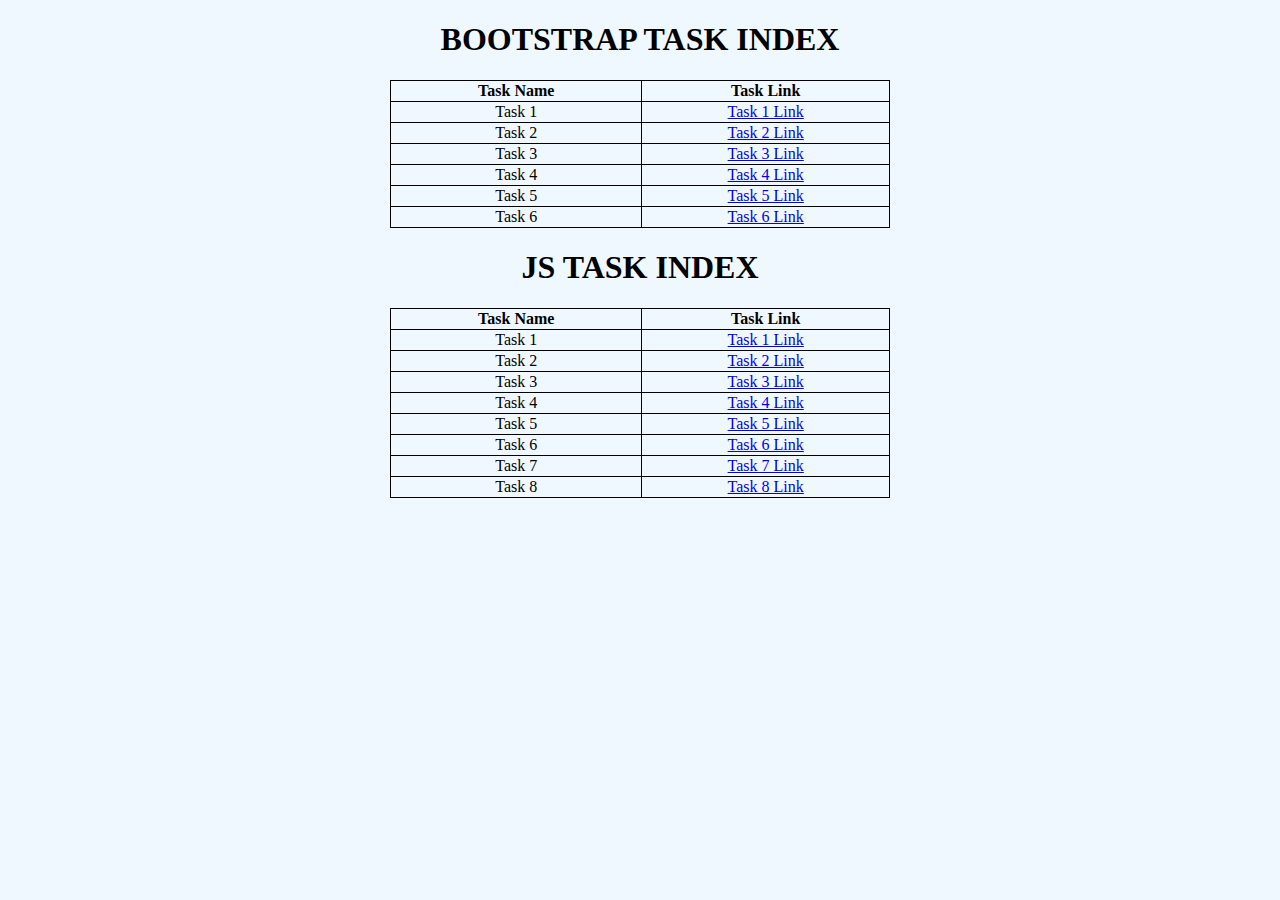
<file: index.html>
<!DOCTYPE html>
<html lang="en">
<head>
    <meta charset="UTF-8">
    <meta name="viewport" content="width=device-width, initial-scale=1.0">
    <title>HTML tasks</title>
    <style>
        body{
            background-color:aliceblue;
        }
        h1{
            text-align: center;
        }
        table,tr,td,th{
            border: 1px solid black;
            border-collapse: collapse;
            width: 500px;
            text-align: center;
        }
        table{
            margin-left: auto;
            margin-right: auto;
        }
    </style>
</head>
<body>
    <h1>BOOTSTRAP TASK INDEX</h1>
    <table>
        <tr>
            <th>Task Name</th>
            <th>Task Link</th>
        </tr>
        <tr>
            <td>Task 1</td>
            <td><a href="task1bs.html">Task 1 Link</a></td>
        </tr>
        <tr>
            <td>Task 2</td>
            <td><a href="task2bs.html">Task 2 Link</a></td>
        </tr>
        <tr>
            <td>Task 3</td>
            <td><a href="task3bs.html">Task 3 Link</a></td>
        </tr>
        <tr>
            <td>Task 4</td>
            <td><a href="task4bs.html">Task 4 Link</a></td>
        </tr>
        <tr>
            <td>Task 5</td>
            <td><a href="Task5bs.html">Task 5 Link</a></td>
        </tr>
        <tr>
            <td>Task 6</td>
            <td><a href="Task6bs.html">Task 6 Link</a></td>
        </tr>
    </table>
    <h1>JS TASK INDEX</h1>
    <table>
        <tr>
            <th>Task Name</th>
            <th>Task Link</th>
        </tr>
        <tr>
            <td>Task 1</td>
            <td><a href="task1js.html">Task 1 Link</a></td>
        </tr>
        <tr>
            <td>Task 2</td>
            <td><a href="task2js.html">Task 2 Link</a></td>
        </tr>
        <tr>
            <td>Task 3</td>
            <td><a href="task3js.html">Task 3 Link</a></td>
        </tr>
        <tr>
            <td>Task 4</td>
            <td><a href="task4js.html">Task 4 Link</a></td>
        </tr>
        <tr>
            <td>Task 5</td>
            <td><a href="task5js.html">Task 5 Link</a></td>
        </tr>
        <tr>
            <td>Task 6</td>
            <td><a href="task6js.html">Task 6 Link</a></td>
        </tr>
        <tr>
            <td>Task 7</td>
            <td><a href="task7js.html">Task 7 Link</a></td>
        </tr>
        <tr>
            <td>Task 8</td>
            <td><a href="task8js.html">Task 8 Link</a></td>
        </tr>
    </table>
</body>
</html>
</file>
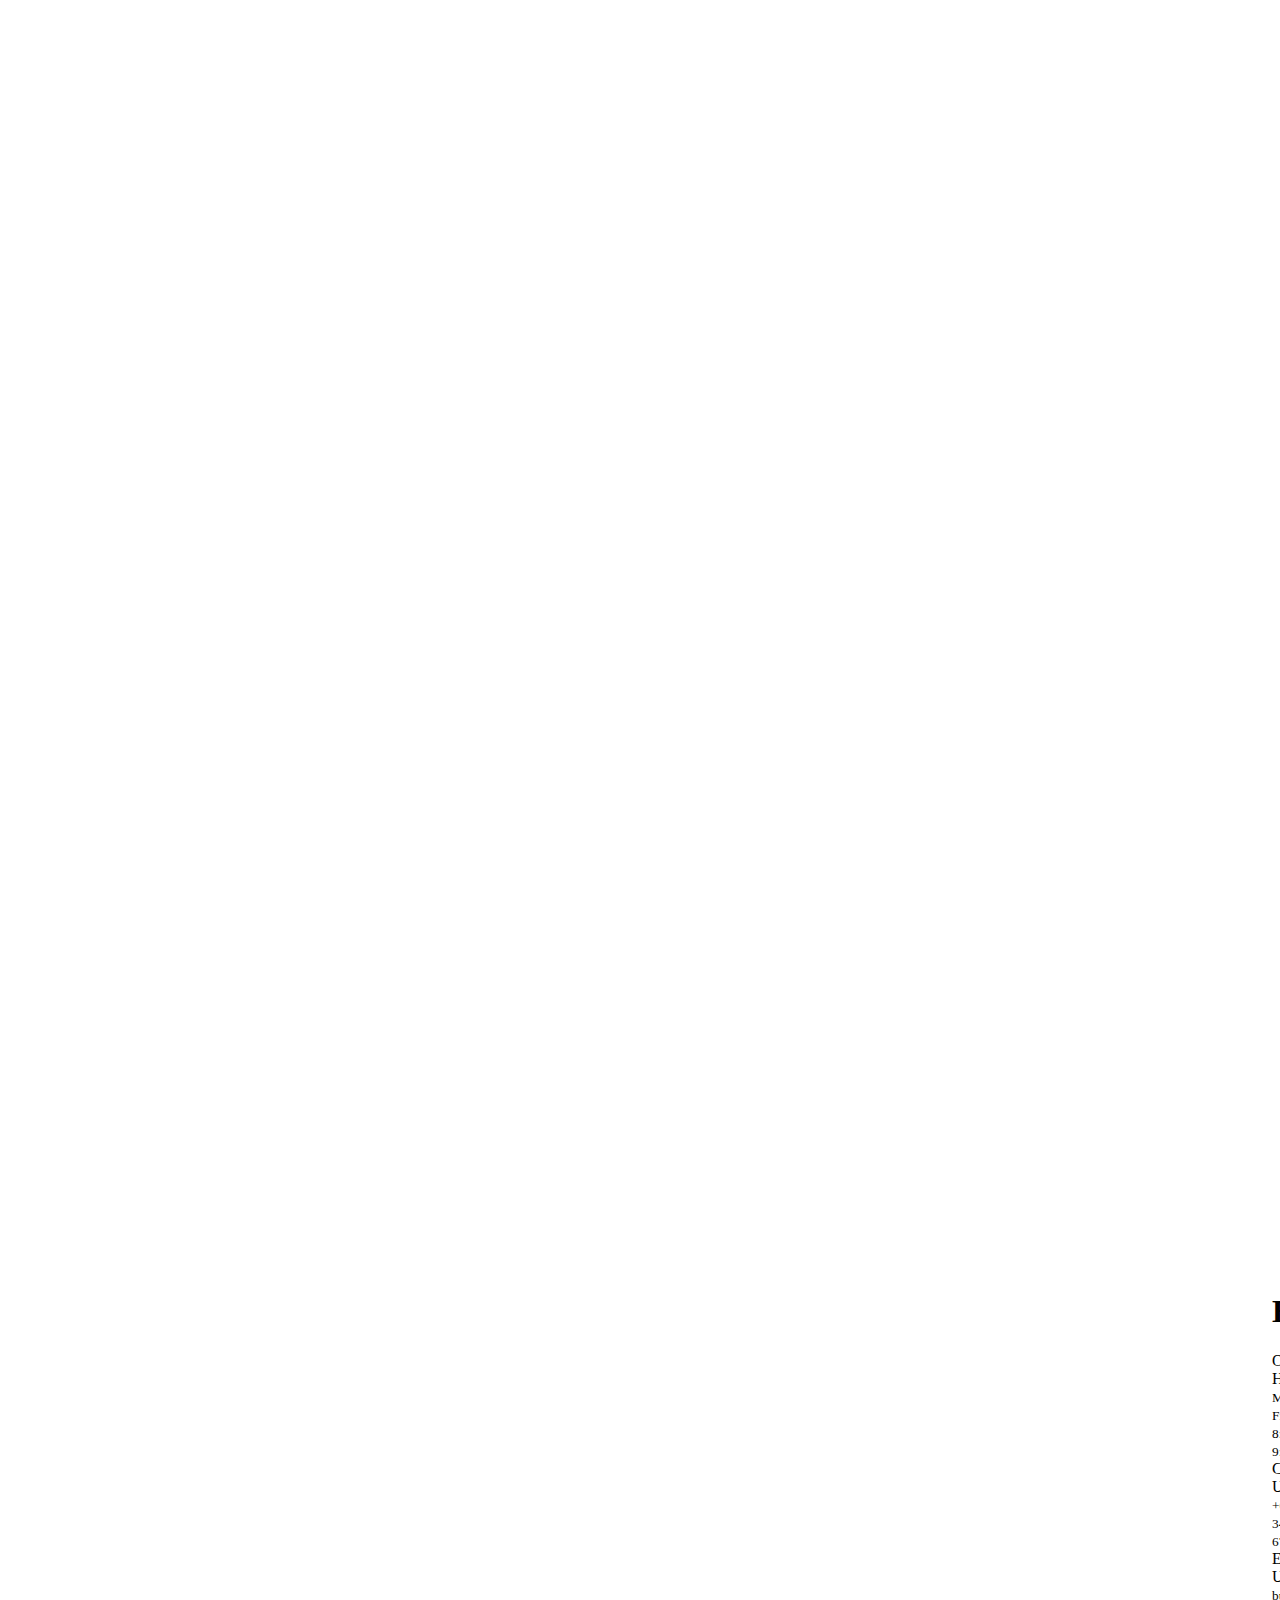
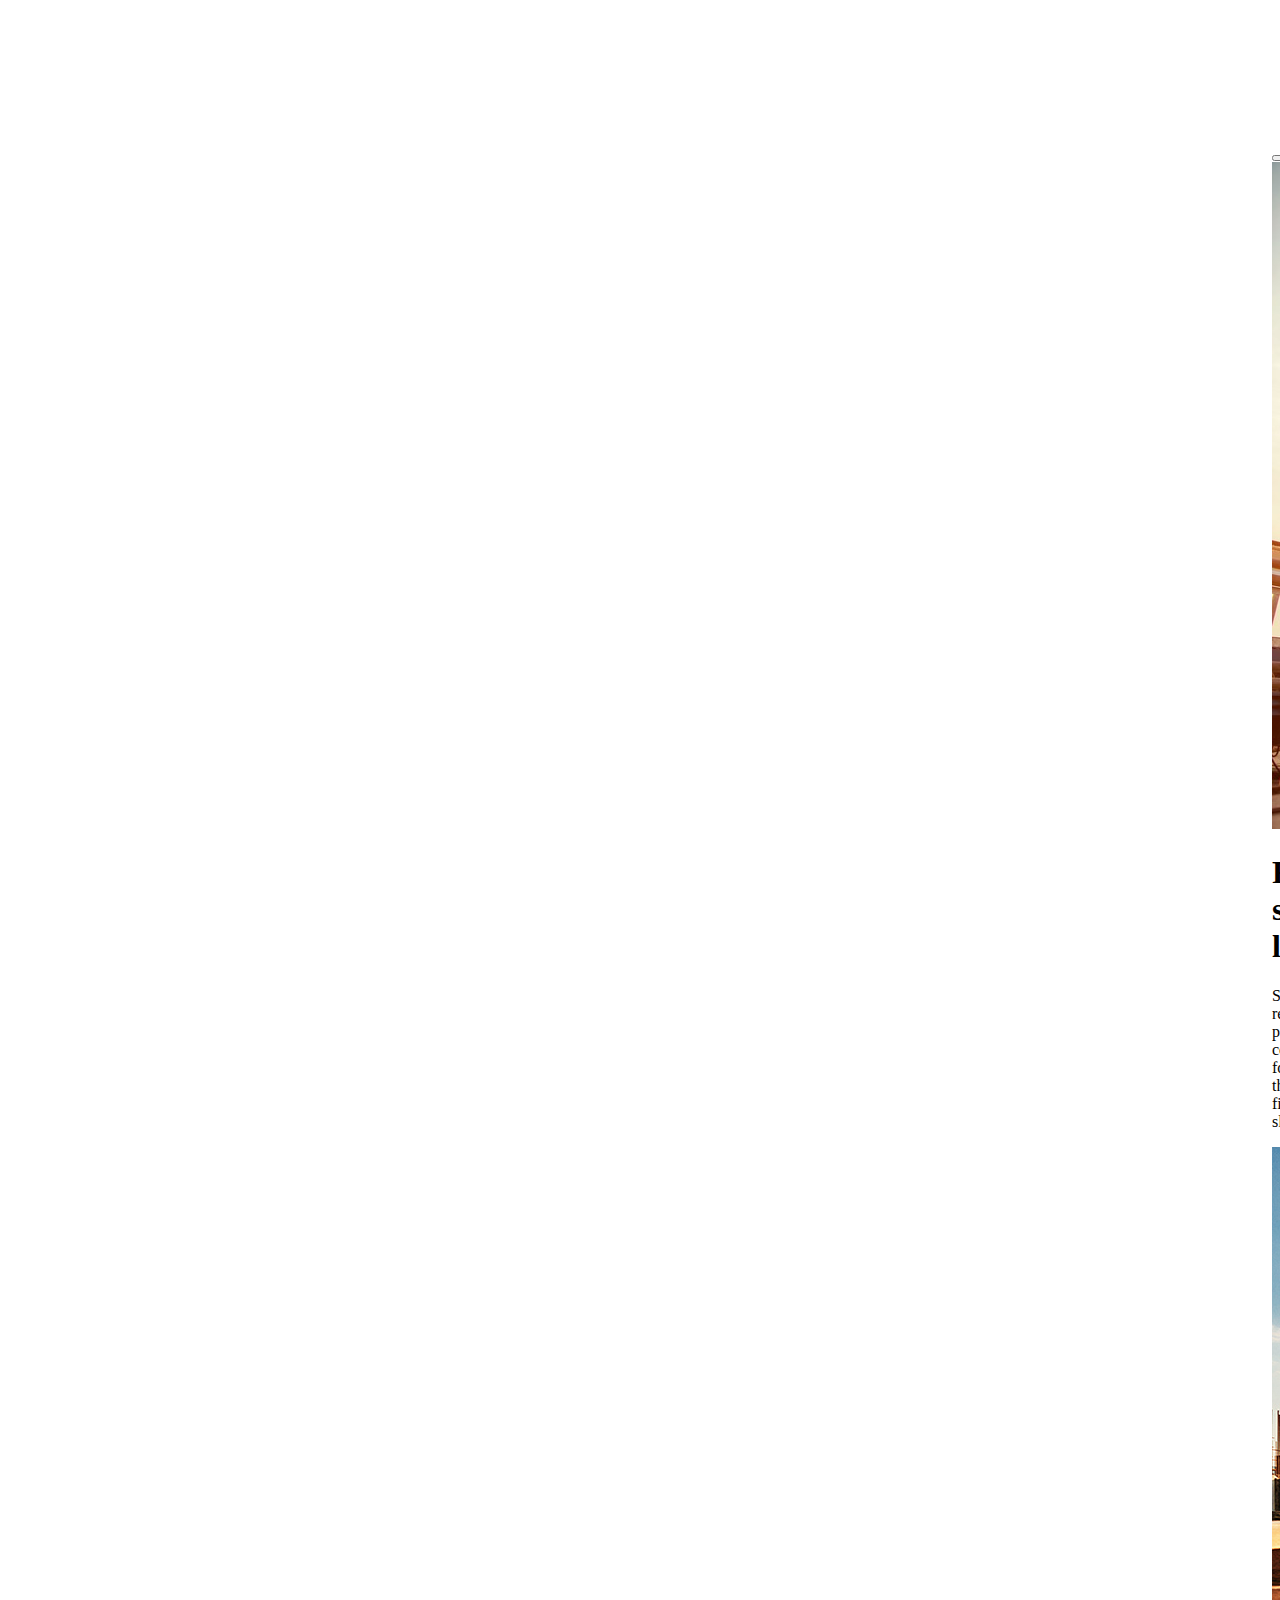
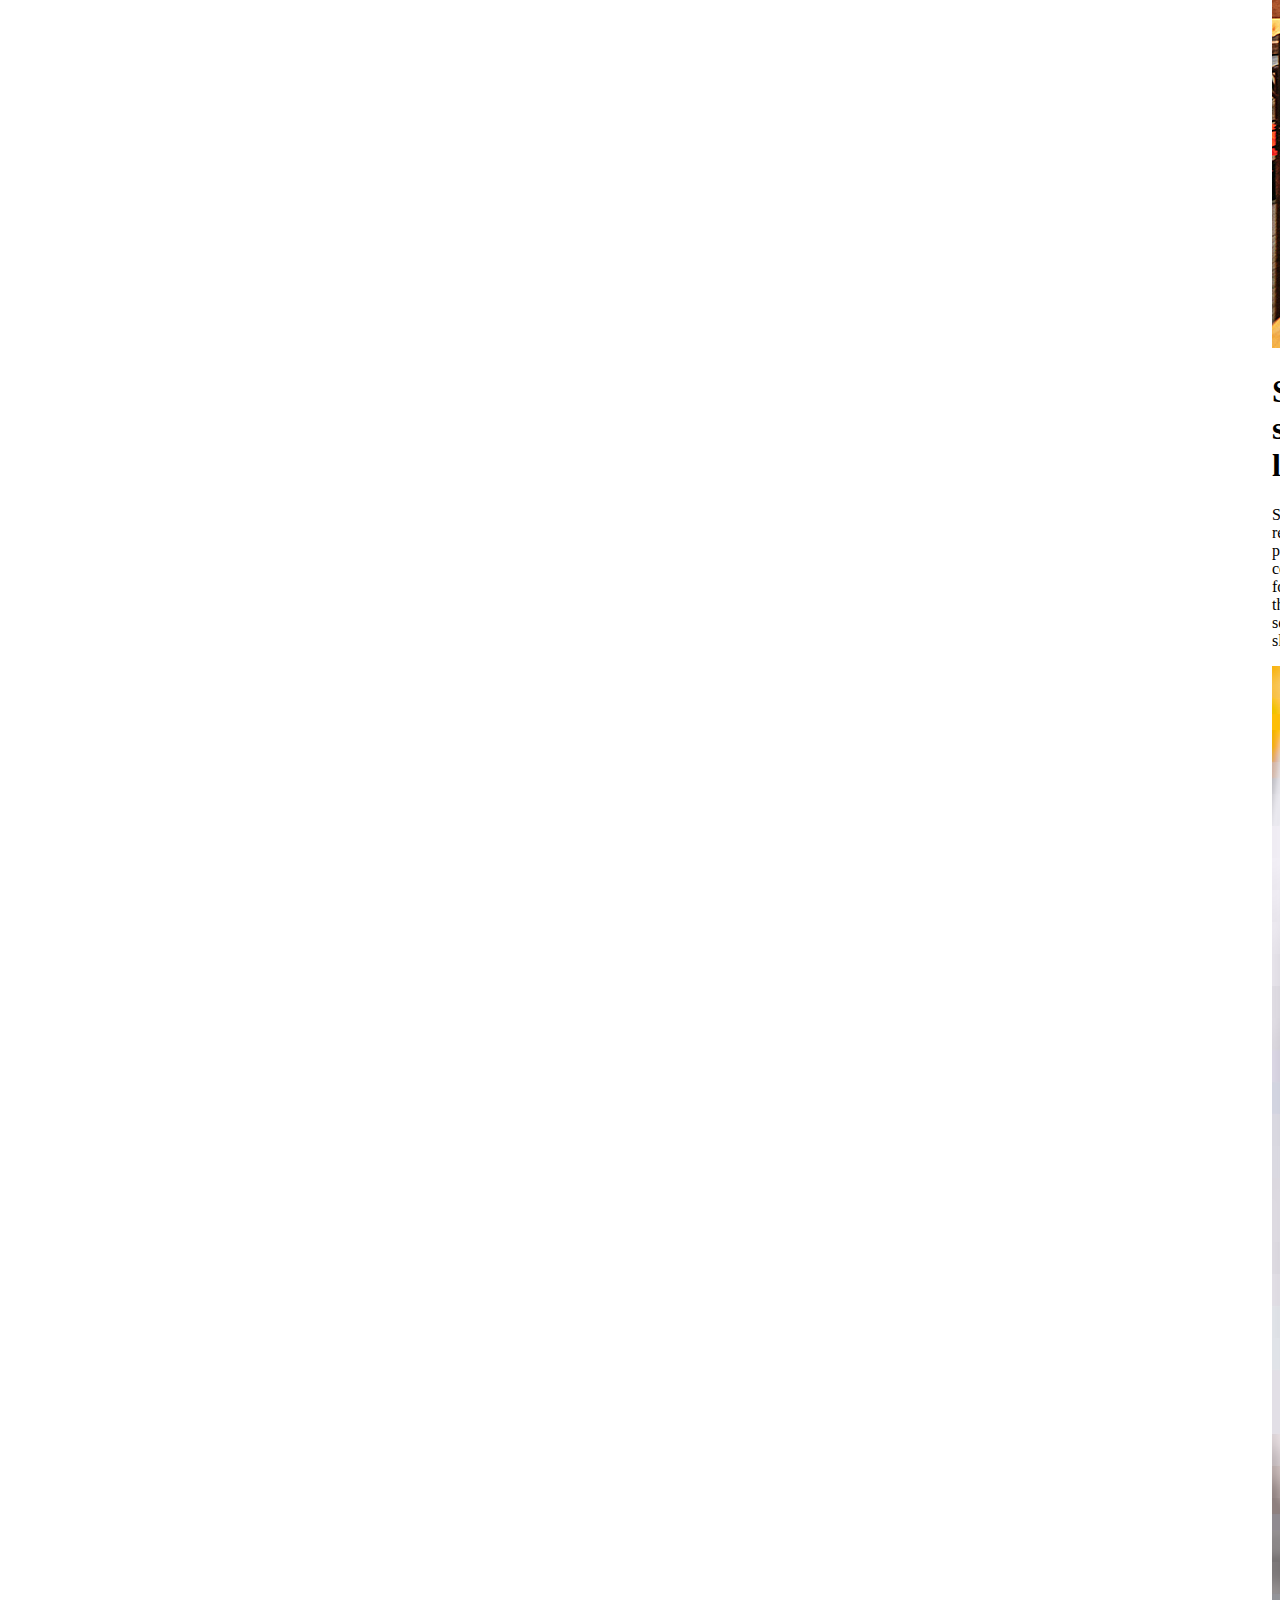
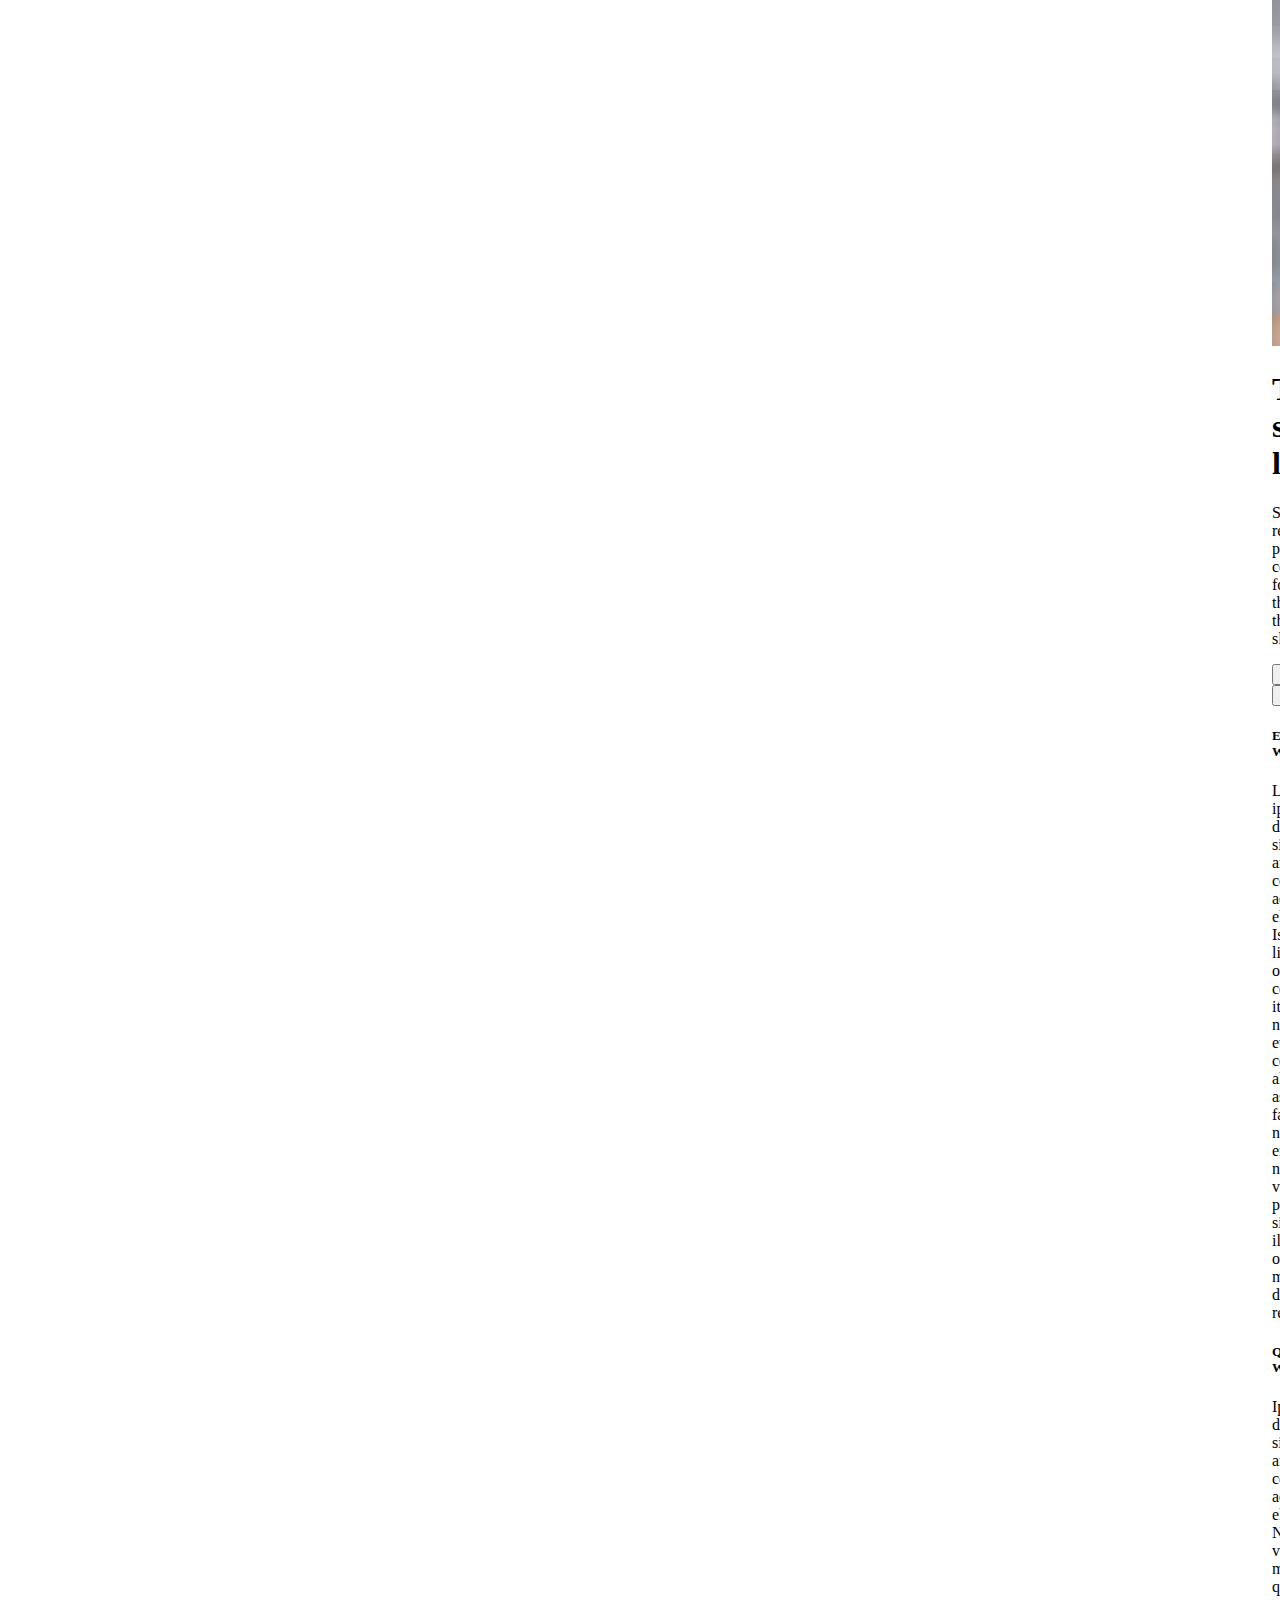
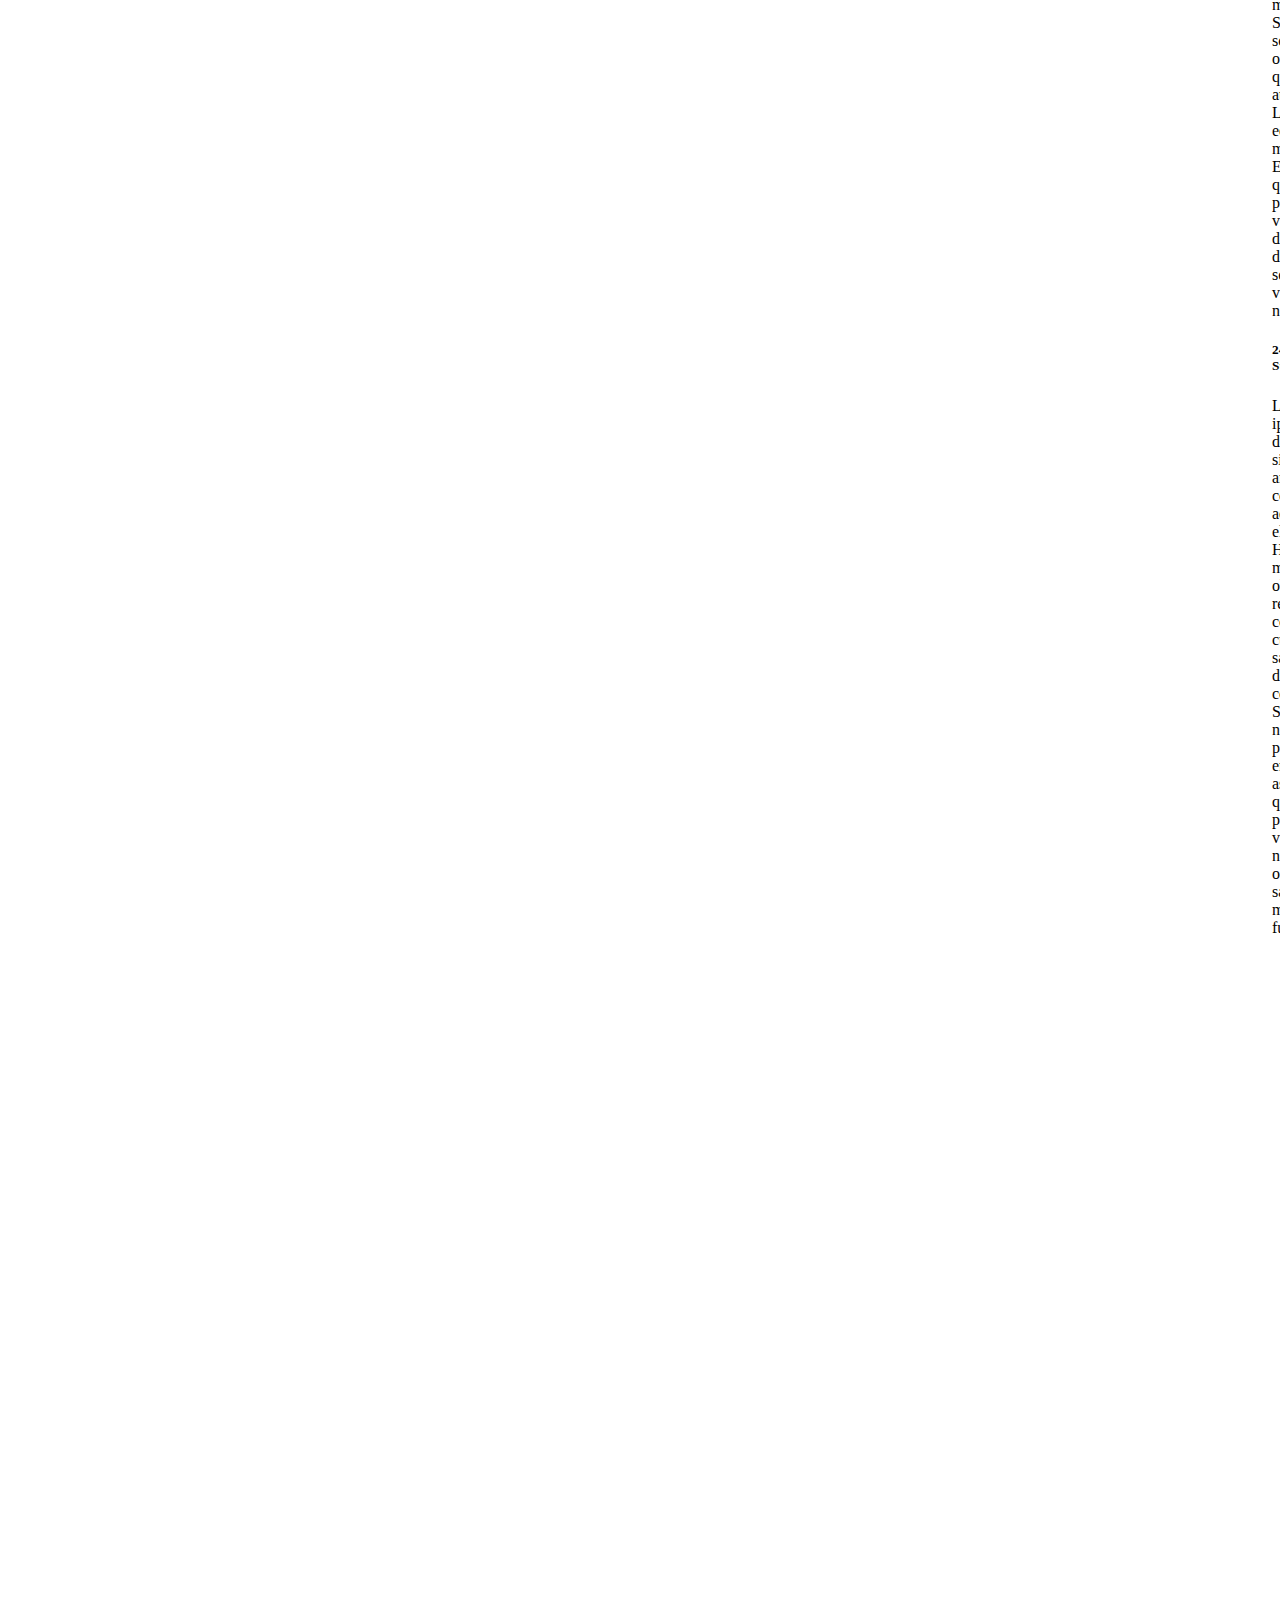
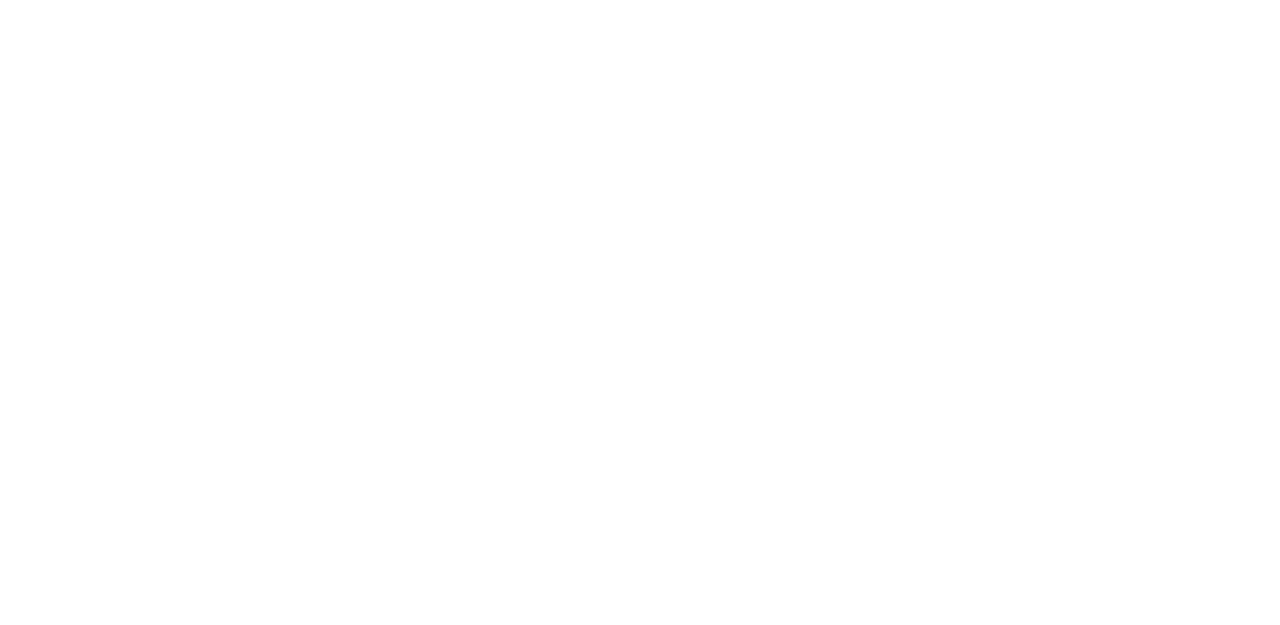
<file: task2bs.html>
<!DOCTYPE html>
<html lang="en">
<head>
    <meta charset="UTF-8">
    <meta name="viewport" content="width=device-width, initial-scale=1.0">
    <title>Task 2</title>
    <link
      href="https://cdn.jsdelivr.net/npm/bootstrap@5.3.2/dist/css/bootstrap.min.css"
      rel="stylesheet"
      integrity="sha384-T3c6CoIi6uLrA9TneNEoa7RxnatzjcDSCmG1MXxSR1GAsXEV/Dwwykc2MPK8M2HN"
      crossorigin="anonymous"
    />
    <link rel="stylesheet" href="https://cdn.jsdelivr.net/npm/bootstrap-icons@1.11.1/font/bootstrap-icons.css">

    <link rel="stylesheet" href="task2bscss.css">
</head>
<body class="bg-secondary-subtle">
    <div class="container-fluid firstcontainer p-5 pt-0">
      
      <div class="bg-warning p-2 pb-0">
        <div class=" p-2 pb-0">
        <div class="d-flex justify-content-between">
        
        <h1><strong>Builderz</strong></h1>
        <div class="row mx-4">
         <div class="col-4"><span class="fs-5"> Open Hours</span> <br> <span class="subtext">Mon-Fri, 8:00-9:00</span></div>
         <div class="col"><span class="fs-5">Contact Us</span><br><span class="subtext">+012 345 6789</span></div>
         <div class="col-4"><span class="fs-5">Email Us</span><br><small>builderz@gmail.com</small></div>
        </div>
      </div>
        <nav class="navbar bg-black text-white  p-1 mb-0" style="padding:0;">
        <div class="container-fluid flex-grow-1">
      <ul class="nav">
        <li class="nav-item">
          <a class="nav-link" aria-current="page" href="#">Features</a>
        </li>
        <li class="nav-item">
          <a class="nav-link" href="#">Enterprise</a>
        </li>
        <li class="nav-item">
          <a class="nav-link" href="#">Support</a>
        </li>
        <li class="nav-item">
          <a class="nav-link" href="#">Pricing</a>
        </li>
        <div class="m-5 mt-0 mb-0">
          <a class="btn btn-outline-secondary" href="#">Get a quote</a>
        </div>
    </div>
      </nav>
    </div>
      </div>
      <div id="carouselExampleCaptions" class="carousel slide">
        <div class="carousel-indicators">
          <button type="button" data-bs-target="#carouselExampleCaptions" data-bs-slide-to="0" class="active" aria-current="true" aria-label="Slide 1"></button>
          <button type="button" data-bs-target="#carouselExampleCaptions" data-bs-slide-to="1" aria-label="Slide 2"></button>
          <button type="button" data-bs-target="#carouselExampleCaptions" data-bs-slide-to="2" aria-label="Slide 3"></button>
        </div>
        <div class="carousel-inner">
          <div class="carousel-item active">
            <img src="img4.jpeg" class="d-block w-100 opacity-75" alt="...">
            <div class="carousel-caption text-dark w-75 h-50">
              <h1>First slide label</h1>
              <p>Some representative placeholder content for the first slide.</p>
            </div>
          </div>
          <div class="carousel-item">
            <img src="img5.jpg" class="d-block w-100 bg-black opacity-75" alt="...">
            <div class="carousel-caption text-white w-75 h-50">
              <h1>Second slide label</h1>
              <p>Some representative placeholder content for the second slide.</p>
            </div>
          </div>
          <div class="carousel-item">
            <img src="img3.avif" class="d-block w-100 opacity-75" alt="...">
            <div class="carousel-caption text-black w-75 h-50">
              <h1>Third slide label</h1>
              <p>Some representative placeholder content for the third slide.</p>
            </div>
          </div>
        </div>
        <button class="carousel-control-prev" type="button" data-bs-target="#carouselExampleCaptions" data-bs-slide="prev">
          <span class="carousel-control-prev-icon" aria-hidden="true"></span>
          <span class="visually-hidden">Previous</span>
        </button>
        <button class="carousel-control-next" type="button" data-bs-target="#carouselExampleCaptions" data-bs-slide="next">
          <span class="carousel-control-next-icon" aria-hidden="true"></span>
          <span class="visually-hidden">Next</span>
        </button>
      </div>
      <div class="row">
        <div class="col bg-black text-warning p-3"><h5>Expert Worker</h5><p>Lorem ipsum dolor sit amet consectetur adipisicing elit. Iste libero odit commodi itaque, nisi et corrupti aliquid aspernatur facilis nulla enim non vitae provident sint illum officiis minima dolorem repellendus.</p></div>
        <div class="col bg-warning text-black p-3"><h5>Quality Work</h5><p>Ipsum dolor sit amet consectetur adipisicing elit. Nobis velit magnam qui minus! Suscipit soluta officia quam atque. Laboriosam, eos mollitia. Error quasi possimus vero, debitis deserunt sed vel nobis.</p></div>
        <div class="col bg-black text-warning p-3"><h5>24/7 Support</h5><p>Lorem ipsum dolor sit amet consectetur adipisicing elit. Hic molestias obcaecati reprehenderit corrupti culpa saepe debitis consectetur. Sed, neque porro enim, asperiores quam placeat vero, natus odit saepe maxime fugit?</p></div>
      </div>
      </div>

    <script
    src="https://cdn.jsdelivr.net/npm/bootstrap@5.3.2/dist/js/bootstrap.bundle.min.js"
    integrity="sha384-C6RzsynM9kWDrMNeT87bh95OGNyZPhcTNXj1NW7RuBCsyN/o0jlpcV8Qyq46cDfL"
    crossorigin="anonymous"
  ></script>    
</body>
</html>
</file>
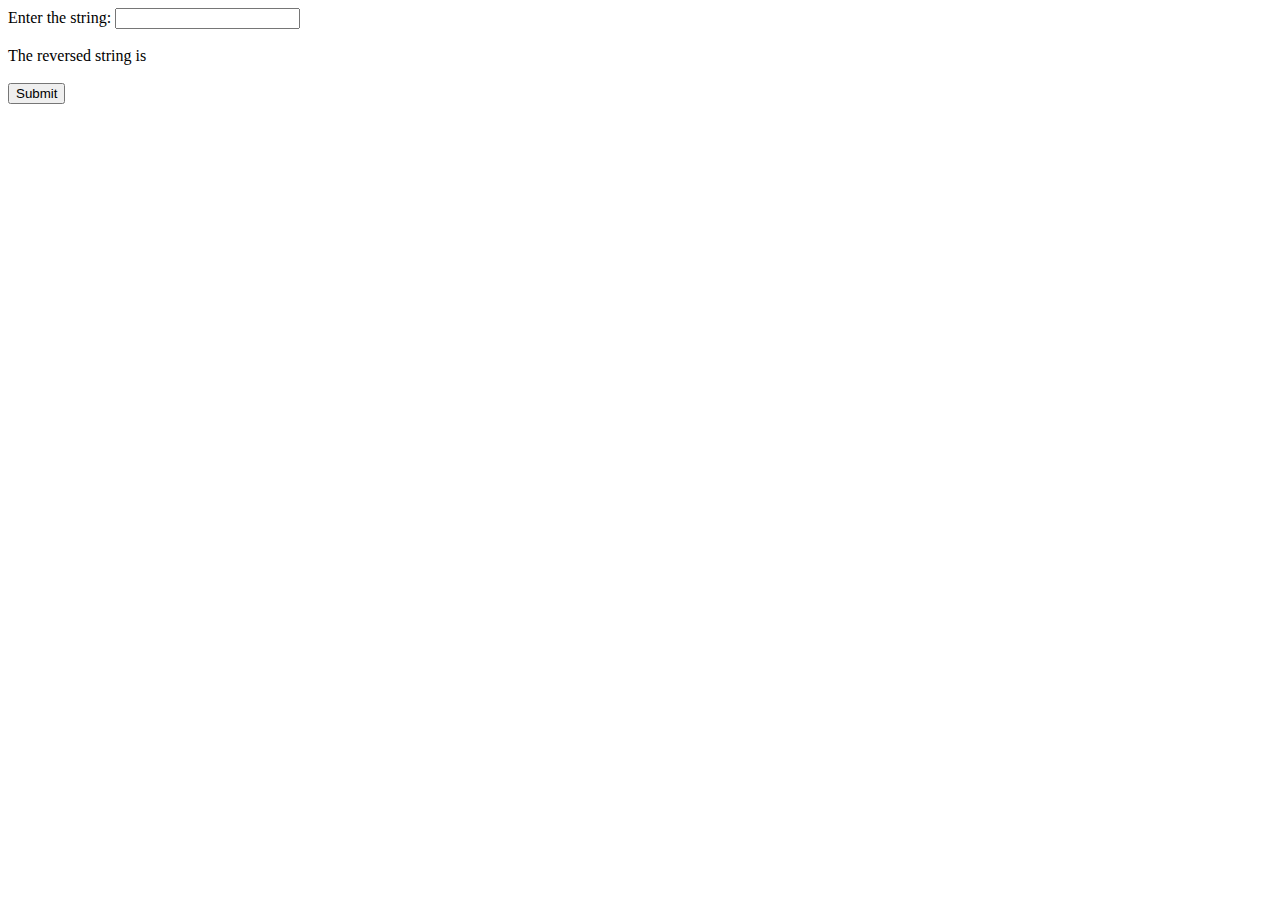
<file: task2js.html>
<!DOCTYPE html>
<html lang="en">
<head>
    <meta charset="UTF-8">
    <meta name="viewport" content="width=device-width, initial-scale=1.0">
    <title>Task 2</title>
</head>
<body>
    Enter the string: <input id="str" type="text"><br><br>
    The reversed string is <span id="reversedstr"></span>
    <br><br>
    <button type="button" onclick="stringreverse()">Submit</button>
    <script>
        function stringreverse(){
            var a=document.getElementById("str").value;
            reversedstr=a.split('').reverse().join('');
            document.getElementById("reversedstr").innerHTML=reversedstr;
        }

    </script>
</body>
</html>
</file>
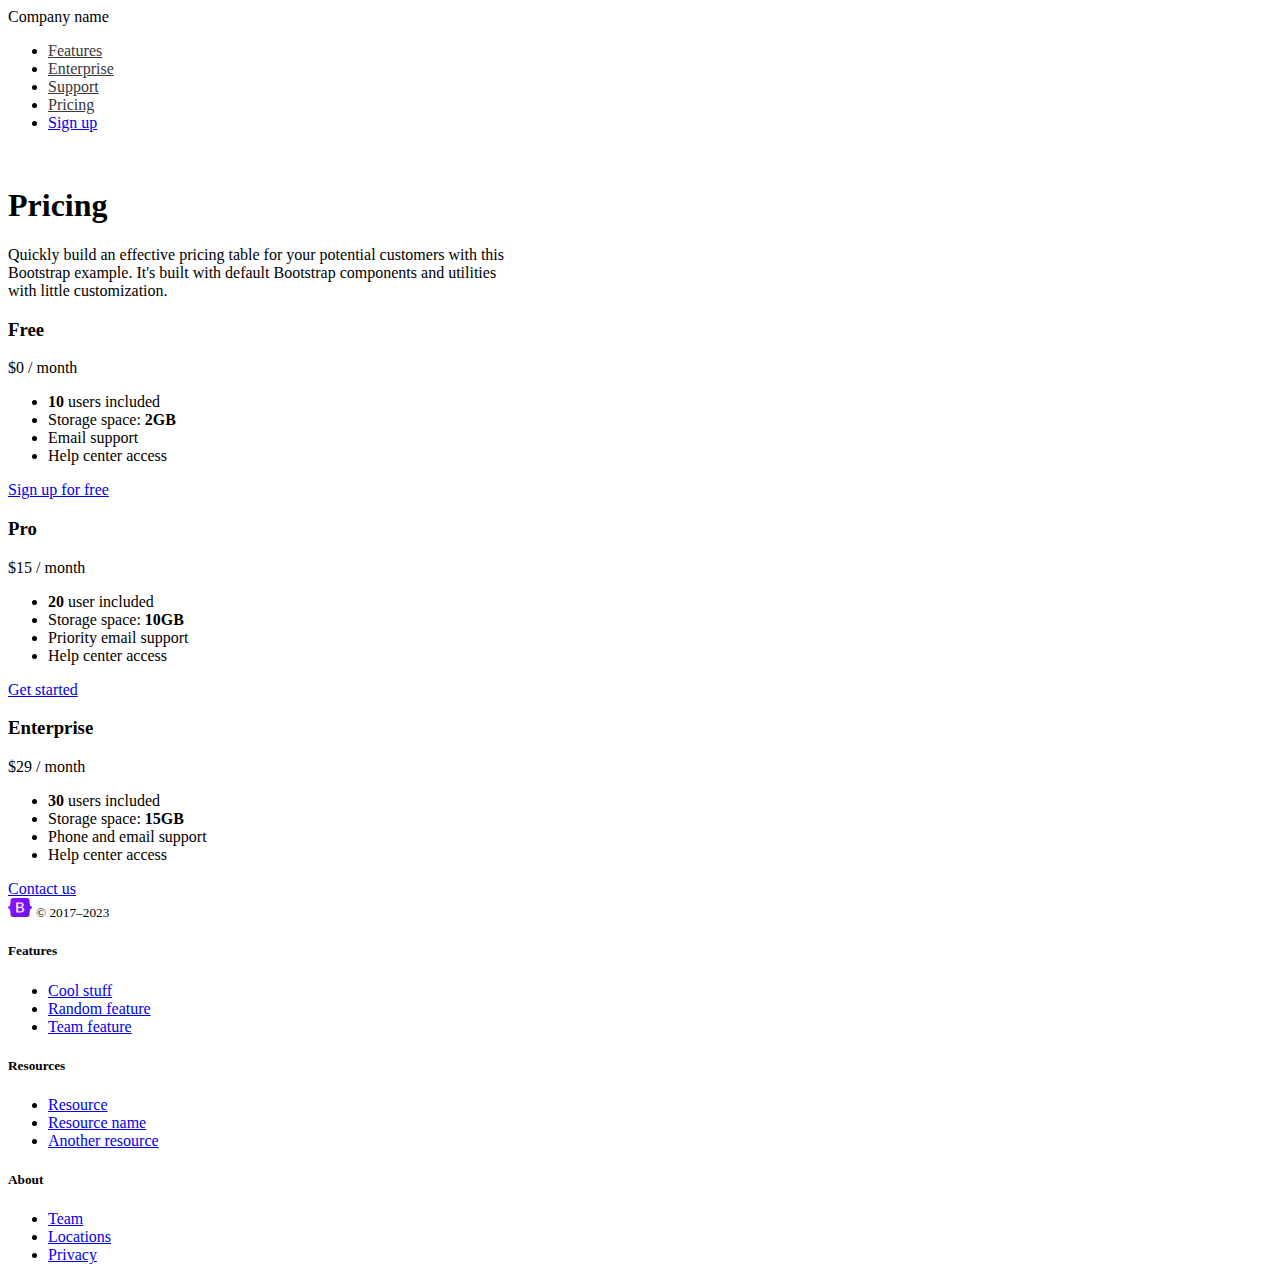
<file: task3bs.html>
<!DOCTYPE html>
<html lang="en">
<head>
    <meta charset="UTF-8">
    <meta name="viewport" content="width=device-width, initial-scale=1.0">
    <title>Task 3</title>
    <link
      href="https://cdn.jsdelivr.net/npm/bootstrap@5.3.2/dist/css/bootstrap.min.css"
      rel="stylesheet"
      integrity="sha384-T3c6CoIi6uLrA9TneNEoa7RxnatzjcDSCmG1MXxSR1GAsXEV/Dwwykc2MPK8M2HN"
      crossorigin="anonymous"
    />
    <link rel="stylesheet" href="task3bscss.css">
</head>
<body>
    <nav class="navbar shadow-sm" style="padding:0;">
        <div class="container-fluid">
        <div class="nav-item fs-4">Company name</div>
      <ul class="nav">
        <li class="nav-item">
          <a class="nav-link" aria-current="page" href="#">Features</a>
        </li>
        <li class="nav-item">
          <a class="nav-link" href="#">Enterprise</a>
        </li>
        <li class="nav-item">
          <a class="nav-link" href="#">Support</a>
        </li>
        <li class="nav-item">
          <a class="nav-link" href="#">Pricing</a>
        </li>
        <li ><a class="btn btn-outline-primary" href="#">Sign up</a></li>
    </div>
      </nav>
      <br>

<h1 class="text-center display-3">Pricing</h1>
<p class="text-center">Quickly build an effective pricing table for your potential customers with this<br>
    Bootstrap example. It's built with default Bootstrap components and utilities <br> with little customization.
</p>

<div class="card-group row p-5">
    <div class="col-4">
       <div class="card shadow text-center">
          <div class="card-header bg-secondary-subtle p-3">
              <h3 class="text-dark-emphasis mb-4">Free</h3>
              <span class="d-block">
                  <span class="display-1 text-dark fw-bold">
                      <span class="align-top font-medium">$</span>0
              </span>
              <span class="d-block text-gray font-small">/ month</span>
              </span>
          </div>
          <div class="card-body">
              <ul class="list-unstyled mb-4">
                  <li class="list-item pb-3"><strong>10</strong> users included</li>
                  <li class="list-item pb-3">Storage space: <strong>2GB</strong></li>
                  <li class="list-item pb-3">Email support</li>
                  <li class="list-item pb-3">Help center access</li>
              </ul>
              <div class="d-grid"><a href="#" class="btn btn-outline-primary animate-up-1">Sign up for free</a></div>
          </div>
      </div>
    </div>

    <div class="col-4">
       <div class="card shadow text-center">
          <div class="card-header bg-secondary-subtle p-3">
              <h3 class="text-dark-emphasis mb-4">Pro</h3>
              <span class="d-block">
                  <span class="display-1 text-dark fw-bold">
                      <span class="align-top font-medium">$</span>15
              </span>
              <span class="d-block text-gray font-small">/ month</span>
              </span>
          </div>
          <div class="card-body">
              <ul class="list-unstyled mb-4">
                  <li class="list-item pb-3"><strong>20</strong> user included</li>
                  <li class="list-item pb-3">Storage space: <strong>10GB</strong></li>
                  <li class="list-item pb-3">Priority email support</li>
                  <li class="list-item pb-3">Help center access</li>
              </ul>
              <div class="d-grid"><a href="#" class="btn btn-primary animate-up-1">Get started</a></div>
          </div>
      </div>
    </div>
 
    <div class="col-4 ">
       <div class="card shadow text-center">
          <div class="card-header bg-secondary-subtle p-3">
              <h3 class="text-dark-emphasis mb-4">Enterprise</h3>
              <span class="d-block">
                  <span class="display-1 text-dark fw-bold">
                      <span class="align-top font-medium">$</span>29
              </span>
              <span class="d-block text-gray font-small">/ month</span>
              </span>
          </div>
          <div class="card-body">
              <ul class="list-unstyled mb-4">
                  <li class="list-item pb-3"><strong>30</strong> users included</li>
                  <li class="list-item pb-3">Storage space: <strong>15GB</strong></li>
                  <li class="list-item pb-3">Phone and email support</li>
                  <li class="list-item pb-3">Help center access</li>
              </ul>
              <div class="d-grid"><a href="#" class="btn btn-primary animate-up-1">Contact us</a></div>
          </div>
      </div>
    </div>
</div>

<footer class="pt-4 my-md-5 pt-md-5 border-top">
    <div class="row">
      <div class="col-12 col-md">
        <img class="mb-2" src="img2.jpeg" alt="" width="24" height="19">
        <small class="d-block mb-3 text-body-secondary">© 2017–2023</small>
      </div>
      <div class="col-6 col-md">
        <h5>Features</h5>
        <ul class="list-unstyled text-small">
          <li class="mb-1"><a class="link-secondary text-decoration-none" href="#">Cool stuff</a></li>
          <li class="mb-1"><a class="link-secondary text-decoration-none" href="#">Random feature</a></li>
          <li class="mb-1"><a class="link-secondary text-decoration-none" href="#">Team feature</a></li>
        </ul>
      </div>
      <div class="col-6 col-md">
        <h5>Resources</h5>
        <ul class="list-unstyled text-small">
          <li class="mb-1"><a class="link-secondary text-decoration-none" href="#">Resource</a></li>
          <li class="mb-1"><a class="link-secondary text-decoration-none" href="#">Resource name</a></li>
          <li class="mb-1"><a class="link-secondary text-decoration-none" href="#">Another resource</a></li>
        </ul>
      </div>
      <div class="col-6 col-md">
        <h5>About</h5>
        <ul class="list-unstyled text-small">
          <li class="mb-1"><a class="link-secondary text-decoration-none" href="#">Team</a></li>
          <li class="mb-1"><a class="link-secondary text-decoration-none" href="#">Locations</a></li>
          <li class="mb-1"><a class="link-secondary text-decoration-none" href="#">Privacy</a></li>
        </ul>
      </div>
    </div>
  </footer>
    <script
    src="https://cdn.jsdelivr.net/npm/bootstrap@5.3.2/dist/js/bootstrap.bundle.min.js"
    integrity="sha384-C6RzsynM9kWDrMNeT87bh95OGNyZPhcTNXj1NW7RuBCsyN/o0jlpcV8Qyq46cDfL"
    crossorigin="anonymous"
  ></script>
</body>
</html>
</file>
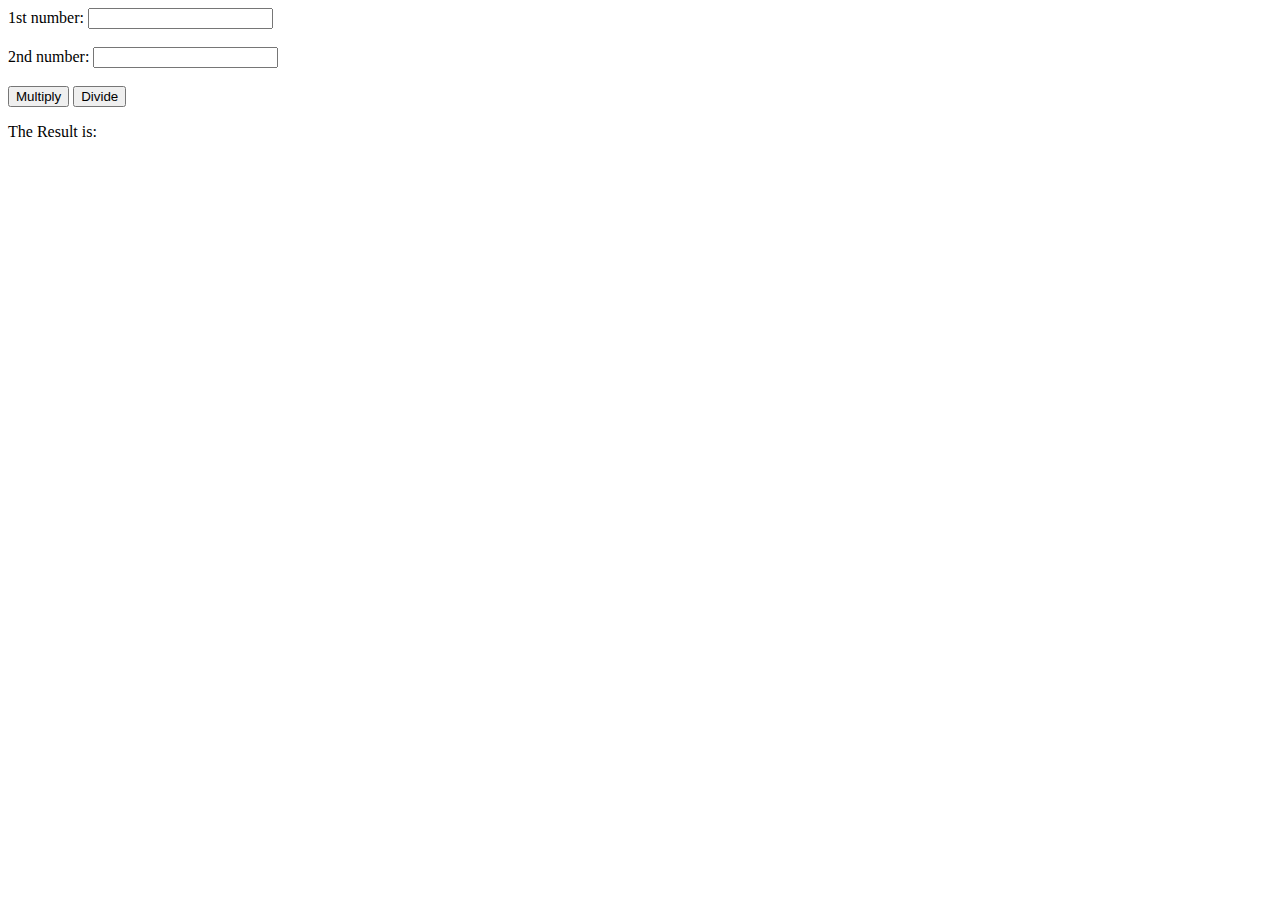
<file: task3js.html>
<!DOCTYPE html>
<html lang="en">
<head>
    <meta charset="UTF-8">
    <meta name="viewport" content="width=device-width, initial-scale=1.0">
    <title>Task 2</title>
</head>
<body>
    <form>
        <label for="no1">1st number:</label>
        <input type="number" id="no1" required>
        <br><br>
        <label for="no2">2nd number:</label>
        <input type="number" id="no2" required>
        <br><br>
        <button type="button" onclick="multiply()" value="Multiply">Multiply</button>
        <button type="button" onclick="divide()" value="Divide">Divide</button>
        <p>The Result is: <span id="result"></span> 
        </p>
    </form>
    <script>
        function multiply(){
            a=document.getElementById("no1").value;
            b=document.getElementById("no2").value; 
            document.getElementById("result").innerHTML=a*b;
        }
        function divide(){
            a=document.getElementById("no1").value;
            b=document.getElementById("no2").value;
            if(b==0)
            {
                document.getElementById("result").innerHTML="Invalid input";
            }
            else{
                document.getElementById("result").innerHTML=a/b;
            }
           
        }
    </script>
</body>
</html>
</file>
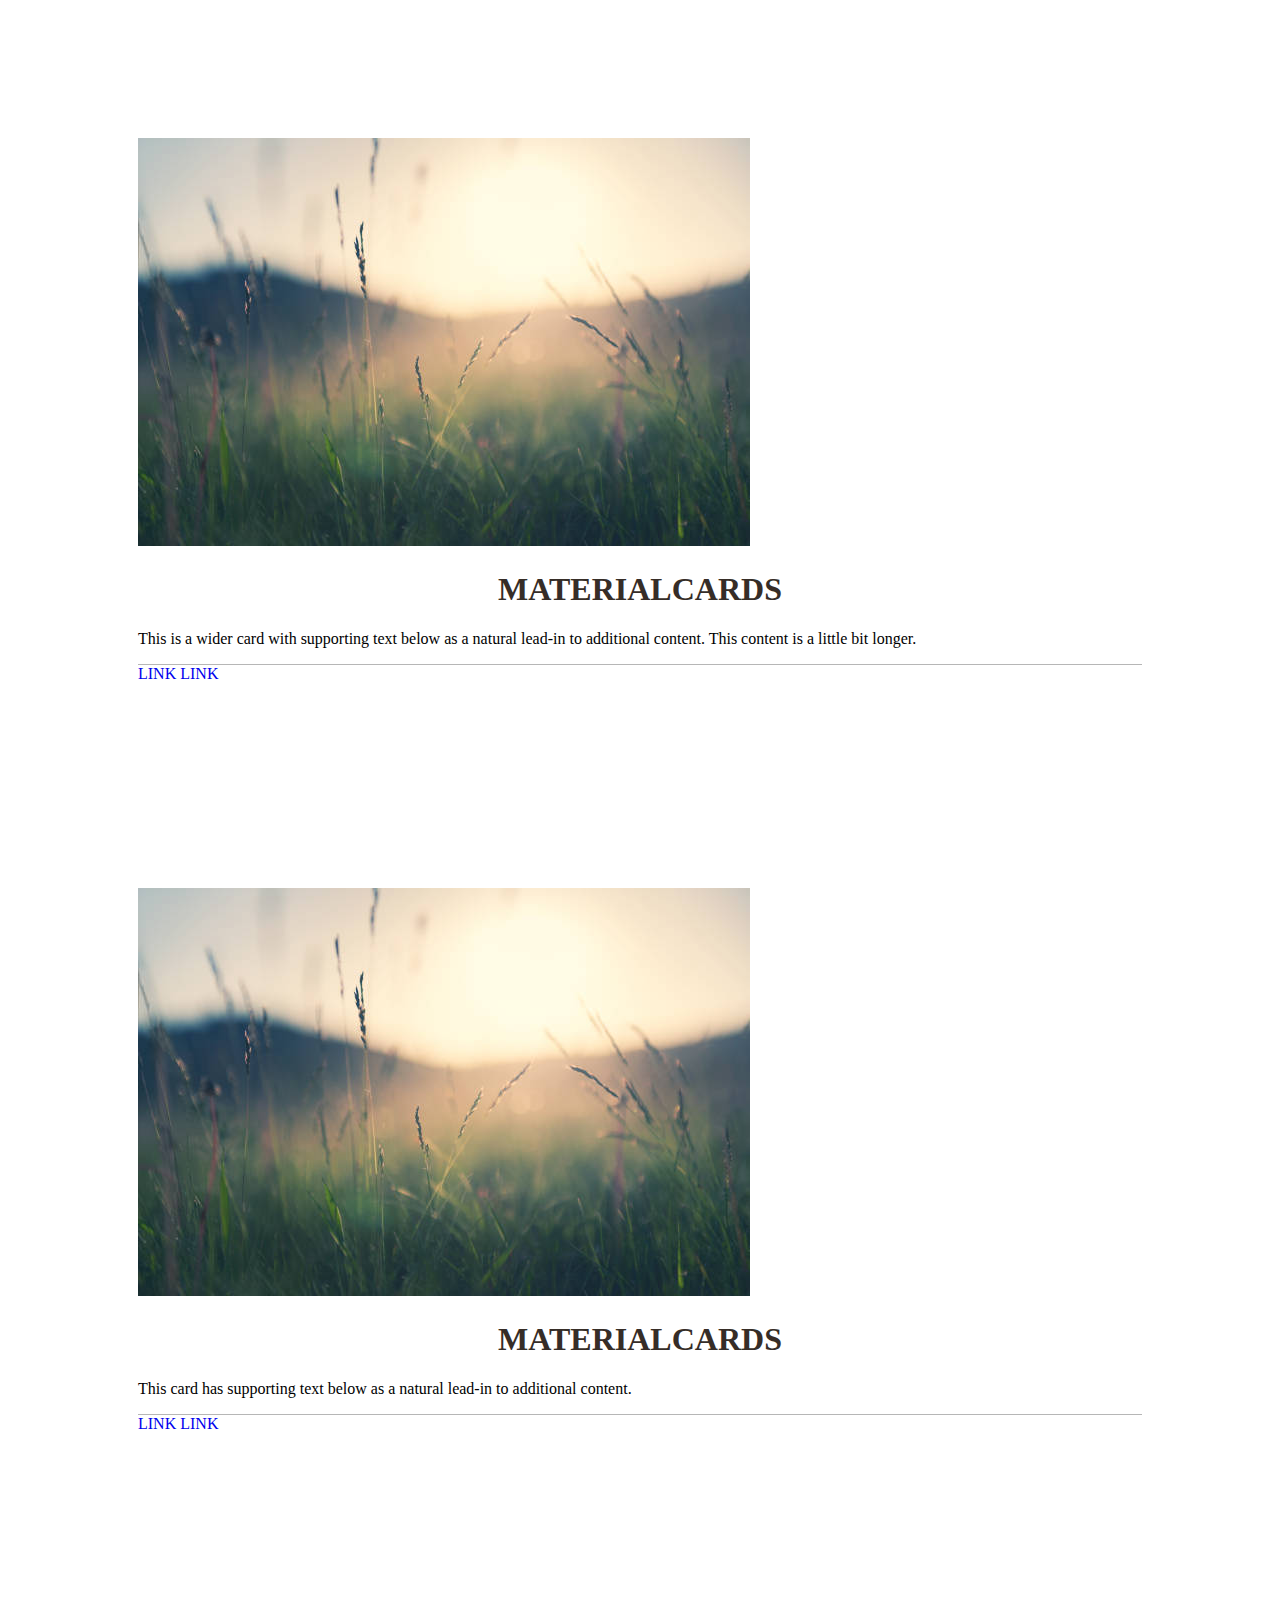
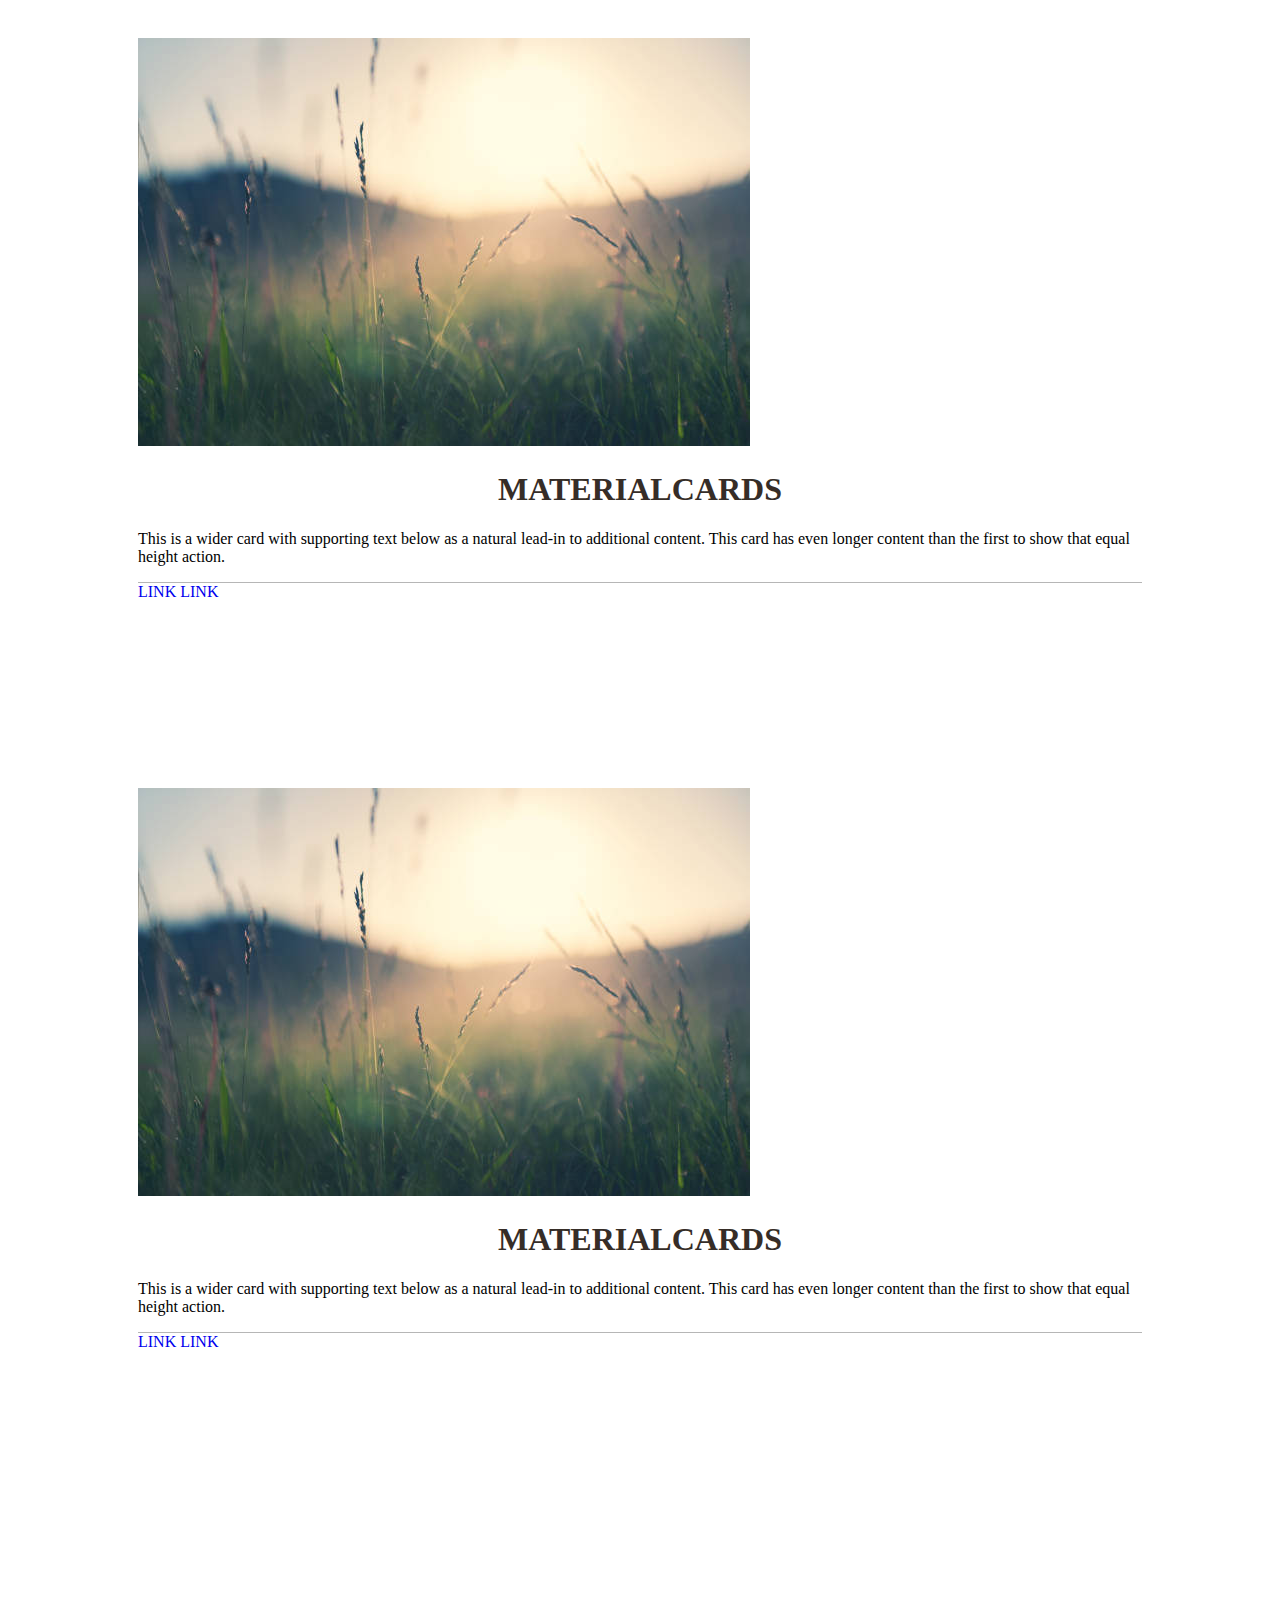
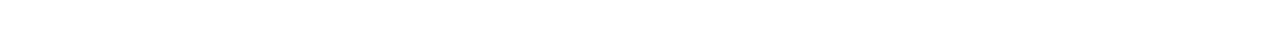
<file: task4bs.html>
<!DOCTYPE html>
<html lang="en">
  <head>
    <meta charset="UTF-8" />
    <meta name="viewport" content="width=device-width, initial-scale=1.0" />
    <title>Task 4</title>
    <link
      href="https://cdn.jsdelivr.net/npm/bootstrap@5.3.2/dist/css/bootstrap.min.css"
      rel="stylesheet"
      integrity="sha384-T3c6CoIi6uLrA9TneNEoa7RxnatzjcDSCmG1MXxSR1GAsXEV/Dwwykc2MPK8M2HN"
      crossorigin="anonymous"
    />
    <link rel="stylesheet" href="task4bscss.css" />
  </head>
  <body>
    <div class="card-group gap-5 pt-sm-4">
      <div class="card shadow">
        <div class="card-image">
          <img src="img1.jpg" class="card-img-top" />
            <h1
              class="card-title card-img-overlay display-5"
            >
              MATERIALCARDS
            </h1>
        </div>
        <div class="card-body">
          <p class="card-text">
            This is a wider card with supporting text below as a natural lead-in
            to additional content. This content is a little bit longer.
          </p>
          <div class="links">
            <a href="#" class="card-link link-warning">LINK</a>
            <a href="#" class="card-link link-warning">LINK</a>
          </div>
        </div>
      </div>
      <div class="card shadow">
        <div class="card-image">
          <img src="img1.jpg" class="card-img-top" />
          <h1 class="card-title card-img-overlay display-5">
            MATERIALCARDS
          </h1>
        </div>
        <div class="card-body">
          <p class="card-text">
            This card has supporting text below as a natural lead-in to
            additional content.
          </p>
          <div class="links">
            <a href="#" class="card-link link-warning">LINK</a>
            <a href="#" class="card-link link-warning">LINK</a>
          </div>
        </div>
      </div>
      <div class="card shadow">
        <div class="card-image">
          <img src="img1.jpg" class="card-img-top" />
          <h1 class="card-title card-img-overlay display-5">
            MATERIALCARDS
          </h1>
        </div>
        <div class="card-body">
          <p class="card-text">
            This is a wider card with supporting text below as a natural lead-in
            to additional content. This card has even longer content than the
            first to show that equal height action.
          </p>
          <div class="links">
            <a href="#" class="card-link link-warning">LINK</a>
            <a href="#" class="card-link link-warning">LINK</a>
          </div>
        </div>
      </div>
      <div class="card shadow">
        <div class="card-image">
          <img src="img1.jpg" class="card-img-top" />
          <h1 class="card-title card-img-overlay display-5">
            MATERIALCARDS
          </h1>
        </div>
        <div class="card-body">
          <p class="card-text">
            This is a wider card with supporting text below as a natural lead-in
            to additional content. This card has even longer content than the
            first to show that equal height action.
          </p>
          <div class="links">
            <a href="#" class="card-link link-warning">LINK</a>
            <a href="#" class="card-link link-warning">LINK</a>
          </div>
        </div>
      </div>
    </div>

    <script
      src="https://cdn.jsdelivr.net/npm/bootstrap@5.3.2/dist/js/bootstrap.bundle.min.js"
      integrity="sha384-C6RzsynM9kWDrMNeT87bh95OGNyZPhcTNXj1NW7RuBCsyN/o0jlpcV8Qyq46cDfL"
      crossorigin="anonymous"
    ></script>
  </body>
</html>
</file>
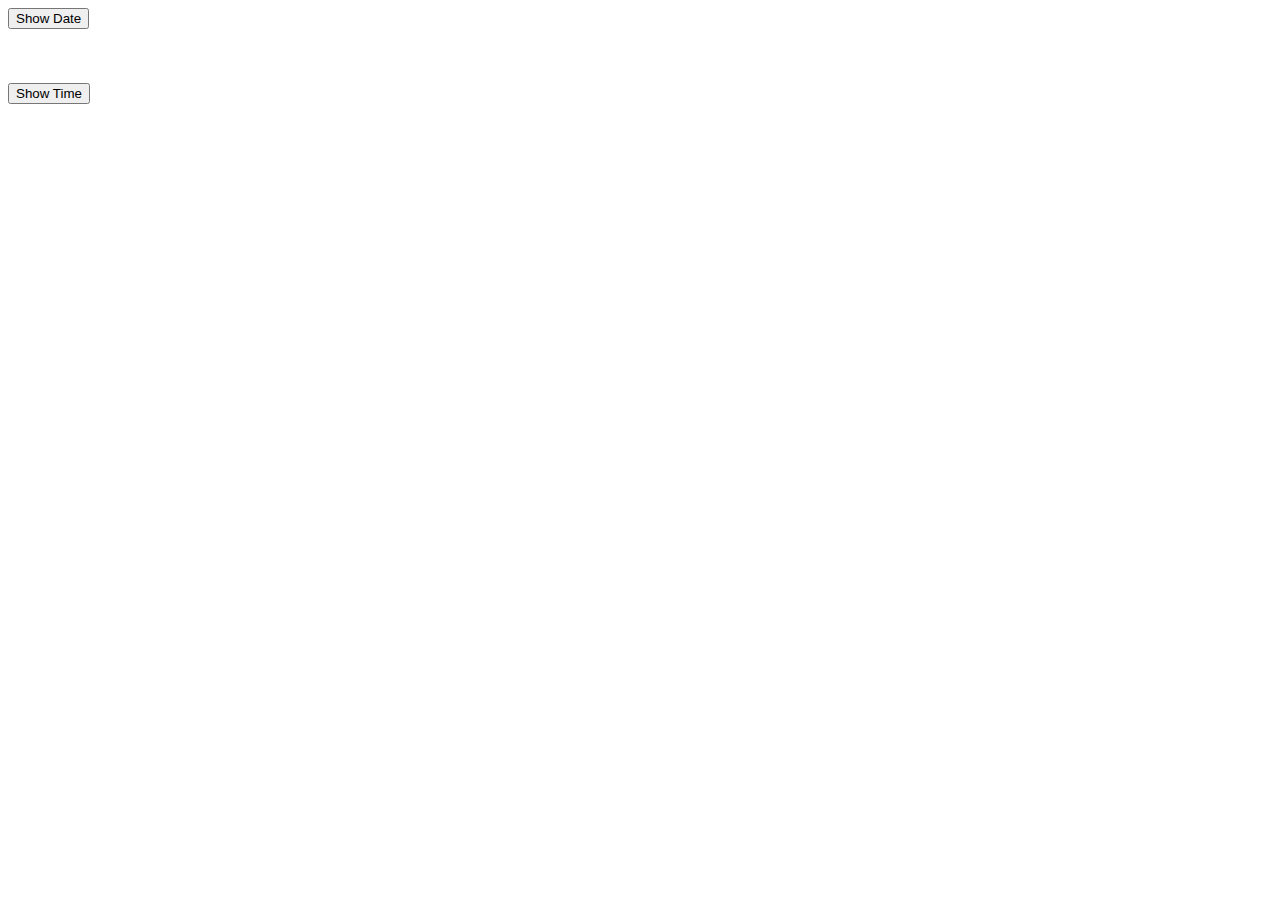
<file: task4js.html>
<!DOCTYPE html>
<html lang="en">
<head>
    <meta charset="UTF-8">
    <meta name="viewport" content="width=device-width, initial-scale=1.0">
    <title>Task 4
    </title>
</head>
<body>
    <button onclick="showdate()">Show Date</button>
    <br><span id="date"></span>
    <br><br><br>
    <button onclick="showtime()">Show Time</button>
    <br><span id="GMT"></span>
    <script>
        function showtime(){
            var timeZone=new Date();
            return document.getElementById("GMT").innerHTML=timeZone;
        }
        function showdate(){
            const months = ["January", "February", "March", "April", "May", "June", "July", "August", "September", "October", "November", "December"];
            var date=new Date();
            return document.getElementById("date").innerHTML=date.getDate()+"/"+months[date.getMonth()]+"/"+date.getFullYear();
        }
    </script>
</body>
</html>
</file>
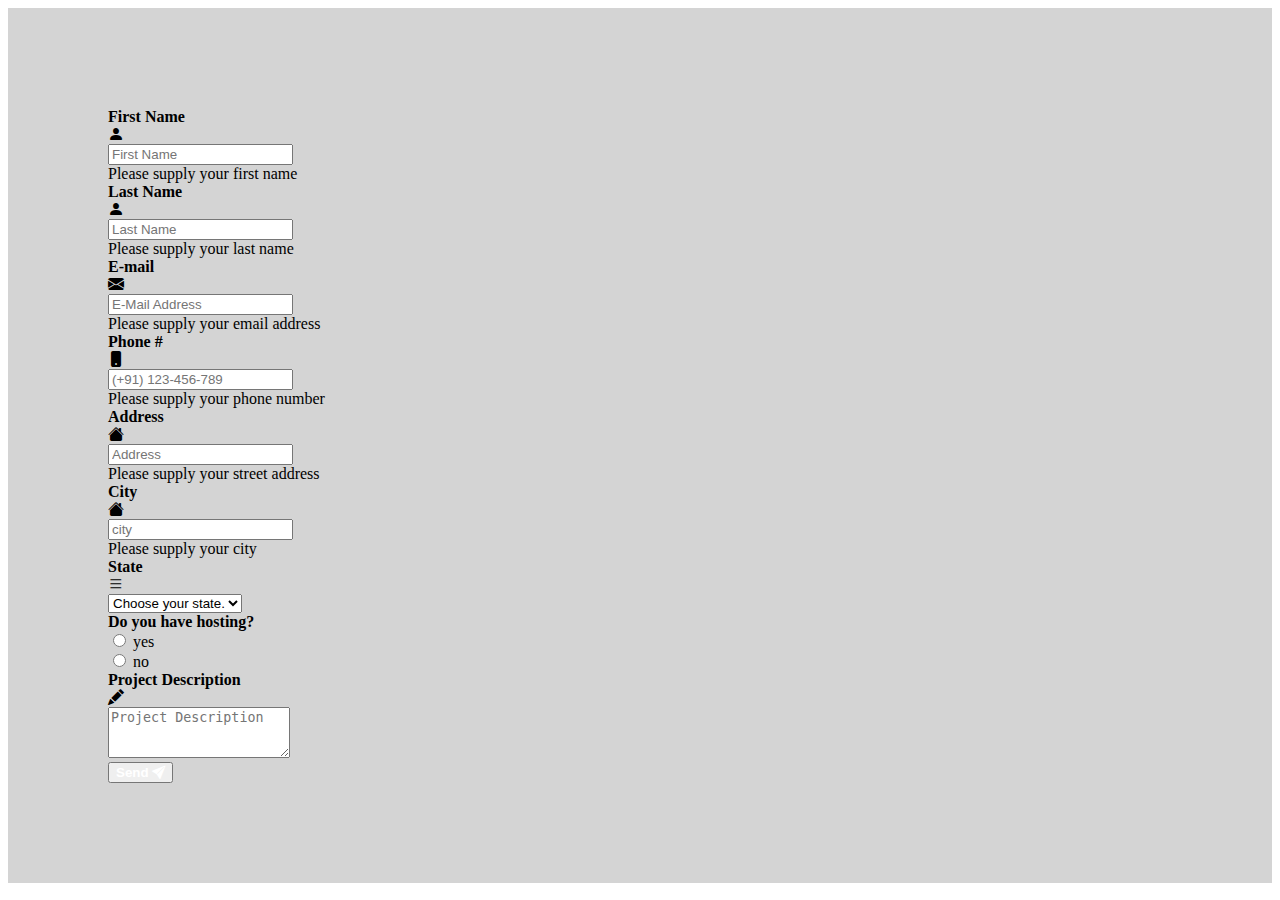
<file: Task5bs.html>
<!DOCTYPE html>
<html lang="en">
<head>
    <meta charset="UTF-8">
    <meta name="viewport" content="width=device-width, initial-scale=1.0">
    <title>Task 5</title>
    <link
      href="https://cdn.jsdelivr.net/npm/bootstrap@5.3.2/dist/css/bootstrap.min.css"
      rel="stylesheet"
      integrity="sha384-T3c6CoIi6uLrA9TneNEoa7RxnatzjcDSCmG1MXxSR1GAsXEV/Dwwykc2MPK8M2HN"
      crossorigin="anonymous"
    />
    <link rel="stylesheet" href="https://cdn.jsdelivr.net/npm/bootstrap-icons@1.11.1/font/bootstrap-icons.css">
    <link rel="stylesheet" href="task5bscss.css">
</head>
<body>
    <form class="was-validated">
        <div class="row mb-3">
            <label for="firstname" class="col-2 form-label"><b>First Name</b></label>
            <div class="col input-group">
              <div class="input-group-text"><i class="bi bi-person-fill"></i></div>
              <input type="text" class="form-control" id="firstname" placeholder="First Name" required>
              <div class="invalid-feedback">Please supply your first name</div>
            </div>
          </div>
          <div class="row mb-3">
            <label for="lastname" class="col-2 form-label"><b>Last Name</b></label>
            <div class="col input-group">
              <div class="input-group-text"><i class="bi bi-person-fill"></i></div>
              
              <input type="text" class="form-control" id="lastname" placeholder="Last Name" required>
              <div class="invalid-feedback">Please supply your last name</div>
            </div>
          </div>
        <div class="row mb-3">
          <label for="email" class="col-2 form-label"><b>E-mail</b></label>
          <div class="col input-group">
            <div class="input-group-text"><i class="bi bi-envelope-fill"></i></div>
            <input type="email" class="form-control" id="email" placeholder="E-Mail Address" required>
            <div class="invalid-feedback">Please supply your email address</div>
        </div>
        </div>
        <div class="row mb-3">
            <label for="pno" class="col-2 form-label"><b>Phone #</b></label>
            <div class="col input-group">
              <div class="input-group-text"><i class="bi bi-phone-fill"></i></div>
              <input type="tel" class="form-control" id="pno" placeholder="(+91) 123-456-789" required>
              <div class="invalid-feedback">Please supply your phone number</div>
          </div>
          </div>
          <div class="row mb-3">
            <label for="address" class="col-2 form-label"><b>Address</b></label>
            <div class="col input-group">
              <div class="input-group-text"><i class="bi bi-house-fill"></i></div>
              
              <input type="text" class="form-control" id="address" placeholder="Address" required>
              <div class="invalid-feedback">Please supply your street address</div>
            </div>
          </div>
          <div class="row mb-3">
            <label for="city" class="col-2 form-label"><b>City</b></label>
            <div class="col input-group">
              <div class="input-group-text"><i class="bi bi-house-fill"></i></div>
              
              <input type="text" class="form-control" id="city" placeholder="city" required>
              <div class="invalid-feedback">Please supply your city</div>
            </div>
          </div>
          <div class="row mb-3">
            <label for="state" class="col-2 form-label"><b>State</b></label>
            <div class="col input-group">
                <div class="input-group-text"><i class="bi bi-list"></i></div>
                <select id="state" class="form-select">
                    <option selected disabled>Choose your state.</option>
                    <option value="Tamil Nadu">Tamil Nadu</option>
                    <option value="Karnataka">Karnataka</option>
                    <option value="Kerala">Kerala</option>
                    <option value="Maharashtra">Maharashtra</option>
                    <option value="Andra Pradesh">Andra Pradesh</option>
                  </select>
            </div>
          </div>
          <div class="row mb-3">
            <label for="hosting" class="col-2 form-label"><b>Do you have hosting?</b></label>
            <div class="col">
                <div class="form-check">
                    <input class="form-check-input" type="radio" name="hosting" id="yes">
                    <label class="form-check-label" for="yes">
                      yes
                    </label>
                  </div>
                  <div class="form-check">
                    <input class="form-check-input" type="radio" name="hosting" id="no" required>
                    <label class="form-check-label" for="no">
                      no
                    </label>
                  </div>
            </div>
        </div>
        <div class="row mb-3">
            <label for="Project" class="col-2 form-label"><b>Project Description</b></label>
            <div class="col input-group">
              <div class="input-group-text"><i class="bi bi-pencil-fill"></i></div>
              <textarea class="form-control" id="Project" rows="3" placeholder="Project Description"></textarea>
            </div>
          </div>
          
            <div class="row mb-3">
            <div class="col-2"></div>
            <div class="col input-group">
        <button type="submit" class="btn btn-warning" style="color: white; font-weight: 550;">Send  <i class="bi bi-send-fill"></i></button>
      </div>
    </div>
    </form>
      <script
      src="https://cdn.jsdelivr.net/npm/bootstrap@5.3.2/dist/js/bootstrap.bundle.min.js"
      integrity="sha384-C6RzsynM9kWDrMNeT87bh95OGNyZPhcTNXj1NW7RuBCsyN/o0jlpcV8Qyq46cDfL"
      crossorigin="anonymous"
    ></script>
</body>
</html>
</file>
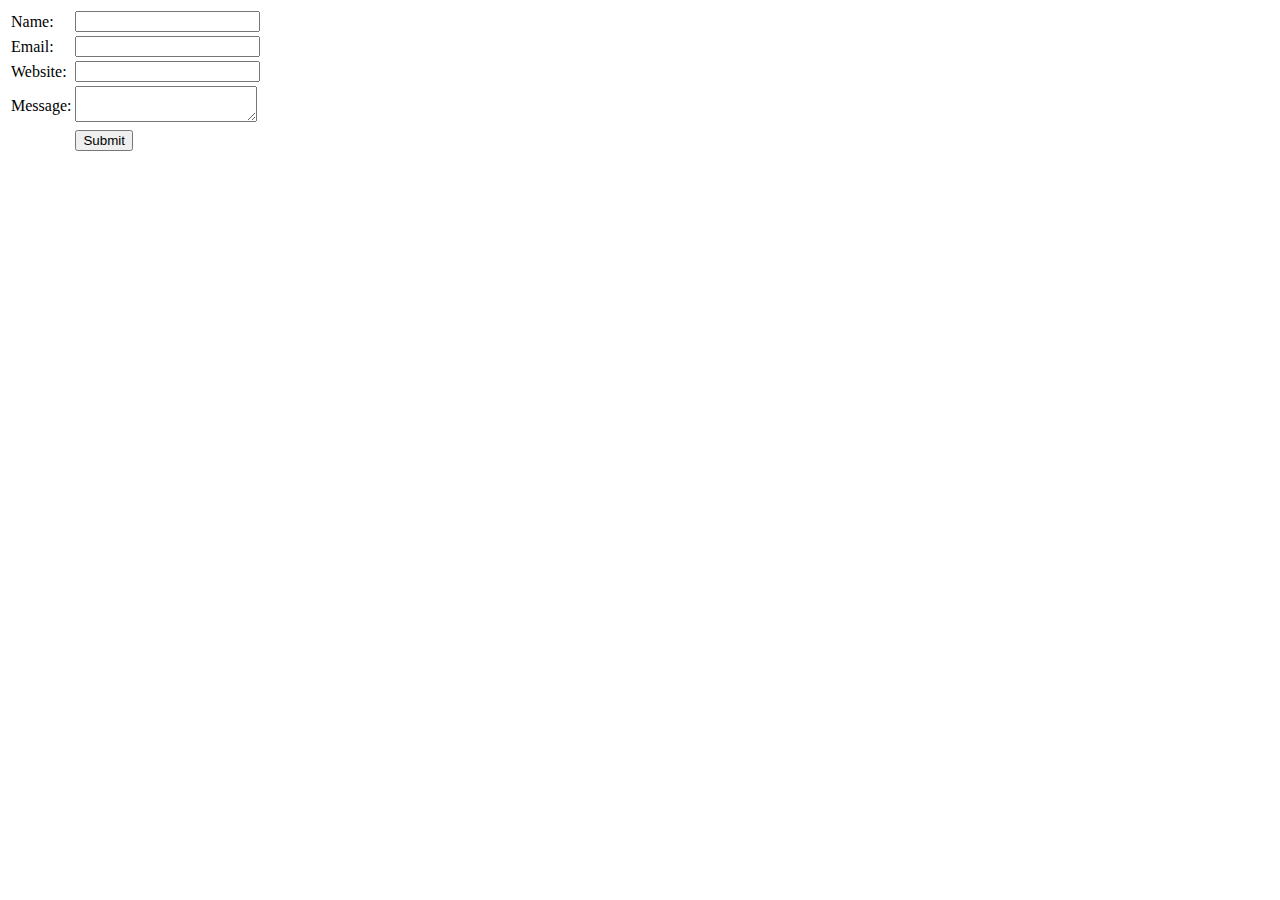
<file: task5js.html>
<!DOCTYPE html>
<html>
<head>
  <title>Form Validation</title>
  <style>
    .error {
      color: red;
      font-size: 14px;
    }
  </style>
</head>
<body>
    <form id="Form" novalidate>
        <table>
          <tr>
            <td>
              <label for="name">Name:</label>
            </td>
            <td>
              <input id="name" type="text" required /> <span class="error" id="nameError"></span>
            </td>
          </tr>
          <tr>
              <td>
                  <label for="email">Email:</label>
              </td>
              <td>
              <input id="email" type="email" required /> <span class="error" id="emailError"></span>
              </td>
            </tr>
            <tr>
              <td>
                  <label for="website">Website:</label>
                  
              </td>
              <td>
                  <input id="website" type="url" required /> <span class="error"  id="websiteError"></span>
              </td>
            </tr>
            <tr>
              <td>
                  <label for="message">Message:</label>
              </td>
              <td>
                  <textarea id="message" required></textarea> <span class="error" id="messageError"></span>
              </td>
            </tr>
            <tr>
              <td>
              </td>
              <td><button type="submit">Submit</button></td>
            </tr>
        </table>
      </form>
  <script>
    const Form = document.getElementById('Form');

    Form.addEventListener('submit', function (e) {
      let valid = true;

      const name = document.getElementById('name').value;
      if (name.trim() === '') {
        document.getElementById('nameError').textContent = 'Name is required';
        document.getElementById('name').style.borderColor="red";
        valid = false;
      } else {
        document.getElementById('nameError').textContent = '';
        document.getElementById('name').style.borderColor="black";
      }

      const email = document.getElementById('email').value;
      if (email.trim() === '') {
        document.getElementById('emailError').textContent = 'Email is required';
        document.getElementById('email').style.borderColor="red";
        valid = false;
      } else if (!isValidEmail(email)) {
        document.getElementById('emailError').textContent = 'A valid email is required';
        document.getElementById('email').style.borderColor="red";
        valid = false;
      } else {
        document.getElementById('emailError').textContent = '';
        document.getElementById('email').style.borderColor="black";
      }

      const website = document.getElementById('website').value;
      if (website.trim() === '') {
        document.getElementById('websiteError').textContent = 'Website is required';
        document.getElementById('website').style.borderColor="red";
        valid = false;
      } else if (!isValidURL(website)) {
        document.getElementById('websiteError').textContent = 'A valid URL is required';
        document.getElementById('website').style.borderColor="red";
        valid = false;
      } else {
        document.getElementById('websiteError').textContent = '';
        document.getElementById('website').style.borderColor="black";
      }

      const message = document.getElementById('message').value;
      if (message.trim() === '') {
        document.getElementById('messageError').textContent = 'This field is required';
        document.getElementById('message').style.borderColor="red";
        valid = false;
      } else {
        document.getElementById('messageError').textContent = '';
        document.getElementById('message').style.borderColor="black";
      }

      if (!valid) {
        e.preventDefault();
      }
    });

    function isValidEmail(email) {
      const emailRegex = /^[^\s@]+@[^\s@]+\.[^\s@]+$/;
      return emailRegex.test(email);
    }

    function isValidURL(url) {
      try {
        new URL(url);
        return true;
      } catch (error) {
        return false;
      }
    }
  </script>
</body>
</html>
</file>
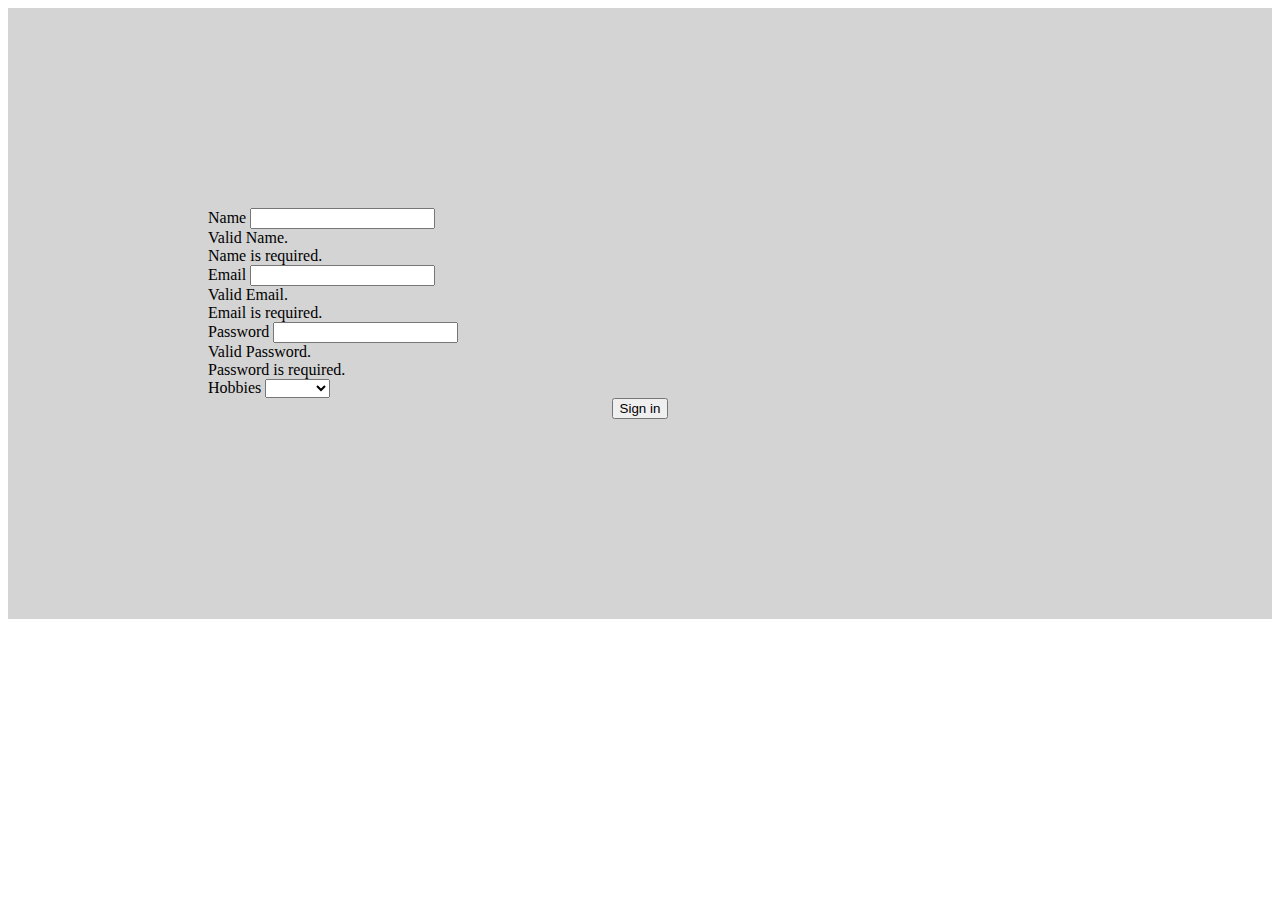
<file: task6bs.html>
<!DOCTYPE html>
<html lang="en">
<head>
    <meta charset="UTF-8">
    <meta name="viewport" content="width=device-width, initial-scale=1.0">
    <title>Task 6</title>
    <link
      href="https://cdn.jsdelivr.net/npm/bootstrap@5.3.2/dist/css/bootstrap.min.css"
      rel="stylesheet"
      integrity="sha384-T3c6CoIi6uLrA9TneNEoa7RxnatzjcDSCmG1MXxSR1GAsXEV/Dwwykc2MPK8M2HN"
      crossorigin="anonymous"
    />
    <link rel="stylesheet" href="task6bscss.css">
</head>
<body>
    <form class="row g-3 was-validated" novalidate >

        <div class="row-md-6">
            <label for="name" class="form-label">Name</label>
            <input type="text" class="form-control" id="name" required>
            <div class="valid-feedback">Valid Name.</div>
            <div class="invalid-feedback">Name is required.</div>
          </div>
        <div class="row-md-6">
          <label for="inputEmail4" class="form-label">Email</label>
          <input type="email" class="form-control" id="inputEmail4" required>
          <div class="valid-feedback">Valid Email.</div>
    <div class="invalid-feedback">Email is required.</div>
        </div>
        <div class="row-md-6">
          <label for="password" class="form-label">Password</label>
          <input type="password" class="form-control" id="password" required>
          <div class="valid-feedback">Valid Password.</div>
          <div class="invalid-feedback">Password is required.</div>
        </div>
        
        <div class="row-md-6">
          <label for="Hobbies" class="form-label">Hobbies</label>
          <select id="Hobbies" class="form-select">
            <option selected></option>
            <option value="Music">Music</option>
            <option value="Dance">Dance</option>
            <option value="Coding">Coding</option>
          </select>
        </div>
        
        </div>
        <div class="row-md-4" style="text-align: center;">
          <button type="submit" class="btn btn-danger w-100">Sign in</button>
        </div>
      </form>
      <script
      src="https://cdn.jsdelivr.net/npm/bootstrap@5.3.2/dist/js/bootstrap.bundle.min.js"
      integrity="sha384-C6RzsynM9kWDrMNeT87bh95OGNyZPhcTNXj1NW7RuBCsyN/o0jlpcV8Qyq46cDfL"
      crossorigin="anonymous"
    ></script>
</body>
</html>
</file>
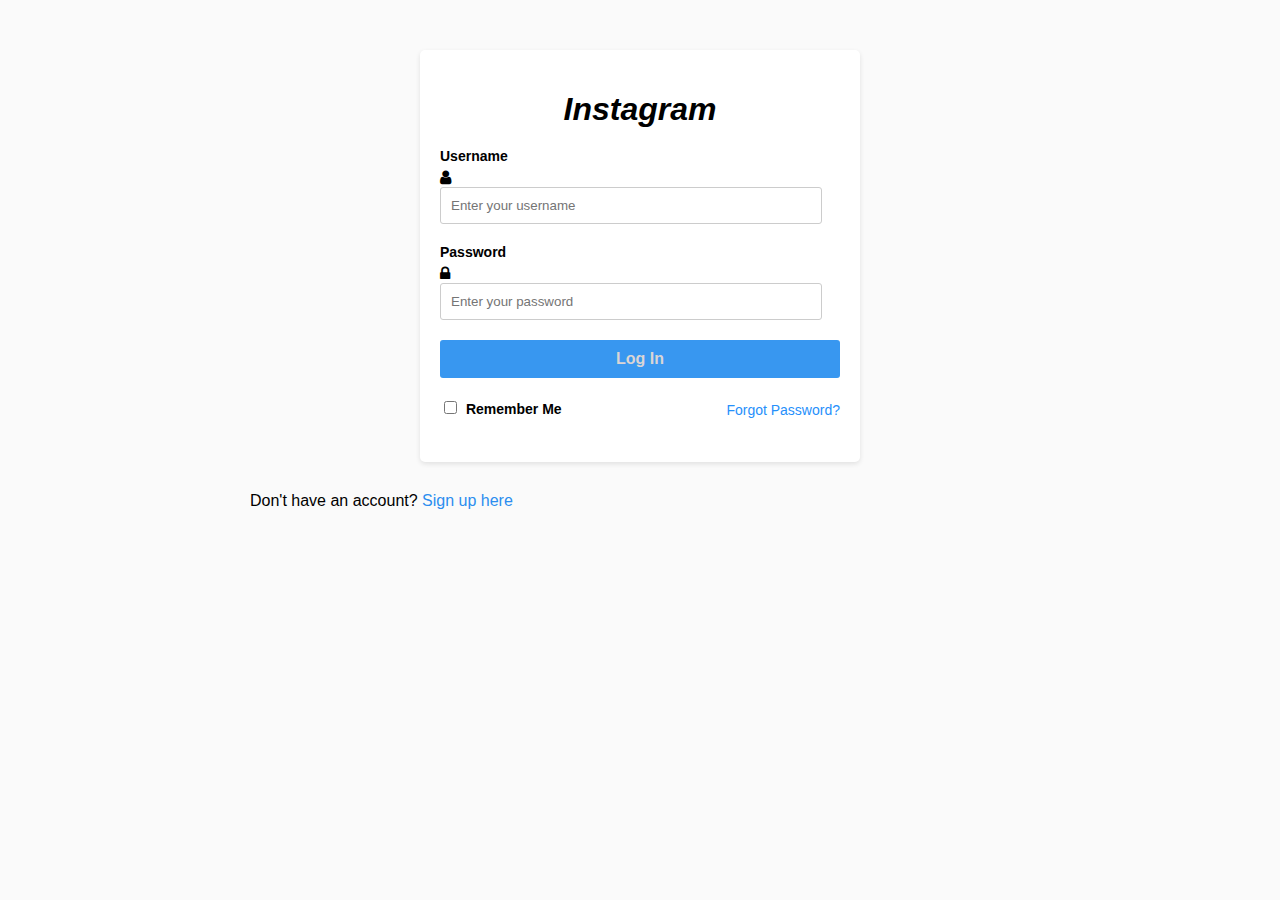
<file: task6js.html>
<!DOCTYPE html>
<html>
  <head>
    <title>Task 6</title>
    <style>
      body {
        font-family: Arial, sans-serif;
        background-color: #fafafa;
        margin: 0;
        padding: 0;
      }

      .container {
        max-width: 400px;
        margin: 0 auto;
        padding: 20px;
        background-color: #fff;
        border-radius: 5px;
        box-shadow: 0 2px 5px rgba(0, 0, 0, 0.1);
        margin-top: 50px;
      }

      h1 {
        text-align: center;
        margin-bottom: 20px;
      }

      .form-group {
        margin-bottom: 20px;
      }

      .form-group label {
        display: block;
        font-size: 14px;
        font-weight: bold;
        margin-bottom: 5px;
      }

      .form-group input[type="text"],
      .form-group input[type="password"] {
        width: 90%;
        padding: 10px;
        border: 1px solid #ccc;
        border-radius: 3px;
      }

      .form-group .remember-forgot {
        display: flex;
        justify-content: space-between;
        align-items: center;
        font-size: 14px;
      }

      .form-group .remember-me input[type="checkbox"] {
        margin-right: 5px;
      }

      .form-group .remember-me label {
        margin-bottom: 0;
      }

      .form-group .forgot-password a {
        color: #1e90ff;
        text-decoration: none;
      }

      .form-group button {
        width: 100%;
        padding: 10px;
        background-color: #3897f0;
        border: none;
        border-radius: 3px;
        color: #dad5d5;
        font-size: 16px;
        font-weight: bold;
        cursor: pointer;
      }

      .form-group button:hover {
        background-color: #3366cc;
      }
      .signup-link {
        margin-left: 250px;
        margin-top: 30px;
      }
    </style>
    <link rel="stylesheet" href="https://cdnjs.cloudflare.com/ajax/libs/font-awesome/4.7.0/css/font-awesome.min.css">
    <link
      href="https://cdn.jsdelivr.net/npm/bootstrap@5.3.2/dist/css/bootstrap.min.css"
      rel="stylesheet"
      integrity="sha384-T3c6CoIi6uLrA9TneNEoa7RxnatzjcDSCmG1MXxSR1GAsXEV/Dwwykc2MPK8M2HN"
      crossorigin="anonymous"
    />
</head>

  <body>
    <div class="container">
      <h1 style="font-style: italic; font-family: 'Trebuchet MS', 'Lucida Sans Unicode', 'Lucida Grande', 'Lucida Sans', Arial, sans-serif;">Instagram</h1>
      <form>
        <div class="form-group">
          <label for="username">Username</label>
            <div class="input-group">
          <div class="input-group-text"><i class="fa fa-user"></i></div>
          <input
            type="text"
            id="username"
            placeholder="Enter your username"
            required
          />
        </div>
        </div>
        <div class="form-group">
          <label for="password">Password</label>
          <div class="input-group">
            <div class="input-group-text"><i class="fa fa-lock"></i></div>
          <input
            type="password"
            id="password"
            placeholder="Enter your password"
            required
          /></div>
        </div>
        <div class="form-group">
          <button type="submit">Log In</button>
        </div>
        <div class="form-group">
          <div class="remember-forgot">
            <label class="remember-me" for="remember">
              <input type="checkbox" id="remember" /> Remember Me
            </label>
            <a
              class="forgot-password"
              href="#"
              style="color: #2690fb; text-decoration: none"
              >Forgot Password?</a
            >
          </div>
        </div>
      </form>
    </div>
    <div class="signup-link">
      Don't have an account?
      <a href="#" style="color: #2b8def; text-decoration: none">Sign up here</a>
    </div>
  </body>
</html>
</file>
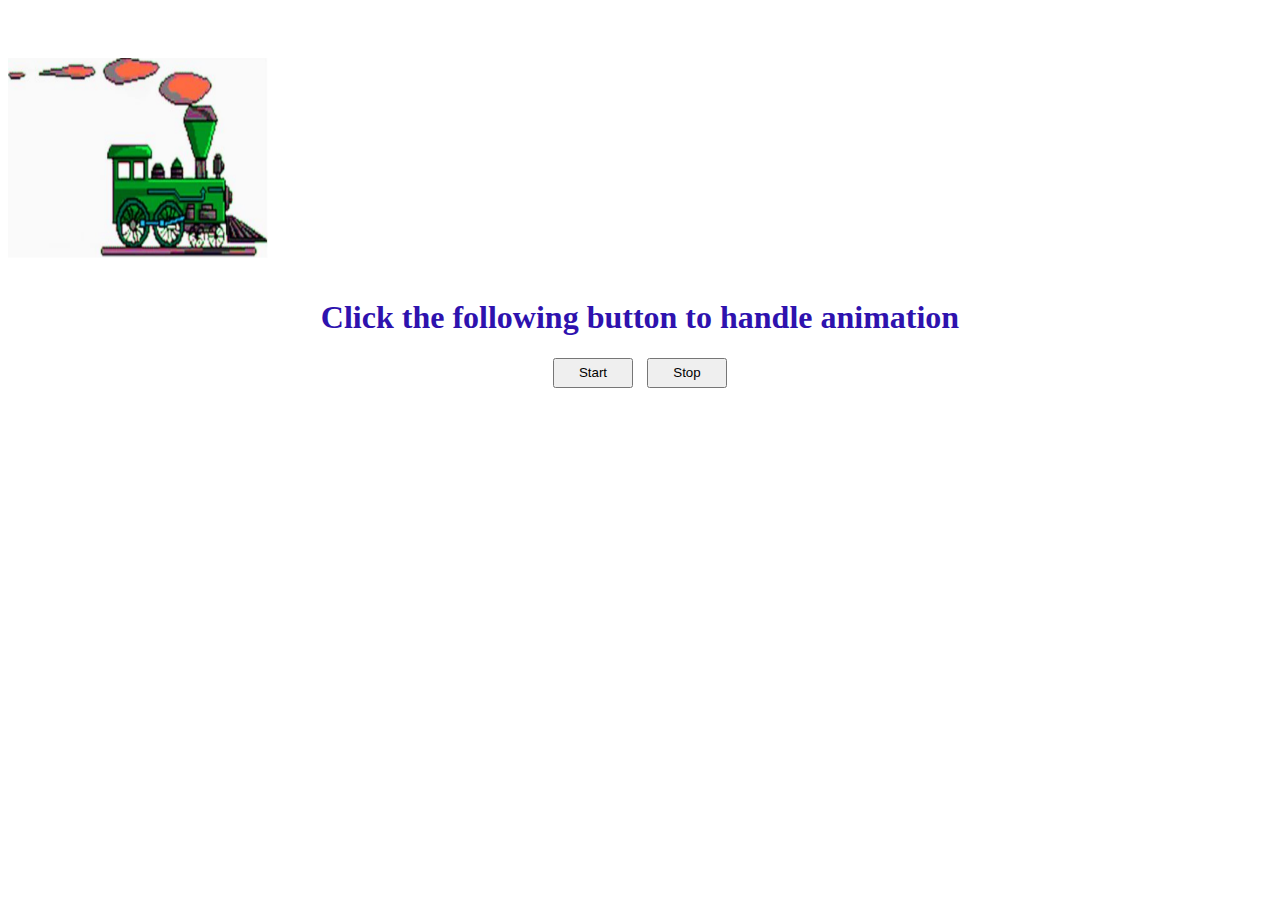
<file: task7js.html>
<!DOCTYPE html>
<html lang="en">
  <head>
    <meta charset="UTF-8" />
    <meta name="viewport" content="width=device-width, initial-scale=1.0" />
    <title>Task 7</title>
    <style>
      h1 {
        color: rgb(46, 18, 174);
      }
      #image {
        height: 20px;
        width: 20px;
        padding-top: 50px;
        position: relative;
        animation: trainanime 3s infinite;
        animation-play-state: paused;
      }

      @keyframes trainanime {
        from {
          left: -55px;
        }
        to {
          left: 95%;
        }
      }
    </style>
  </head>
  <body>
    <div id="image">
      <img src="train.png" alt="" style="width: 260px" height="200px" />
    </div>
    <div class="container " style="text-align: center;  padding-top: 200px">
        <h1>Click the following button to handle animation</h1>
        <button style="height: 30px; width: 80px;margin-right:10px;" onclick="starting()">
          Start
        </button>
        <button style="height: 30px; width: 80px" onclick="stoping() ">
          Stop
        </button>
    </div>

    <script>
      function starting() {
        document.getElementById("image").style.animationPlayState = "running";
      }

      function stoping() {
        document.getElementById("image").style.animationPlayState = "paused";
      }
    </script>
  </body>
</html>
</file>
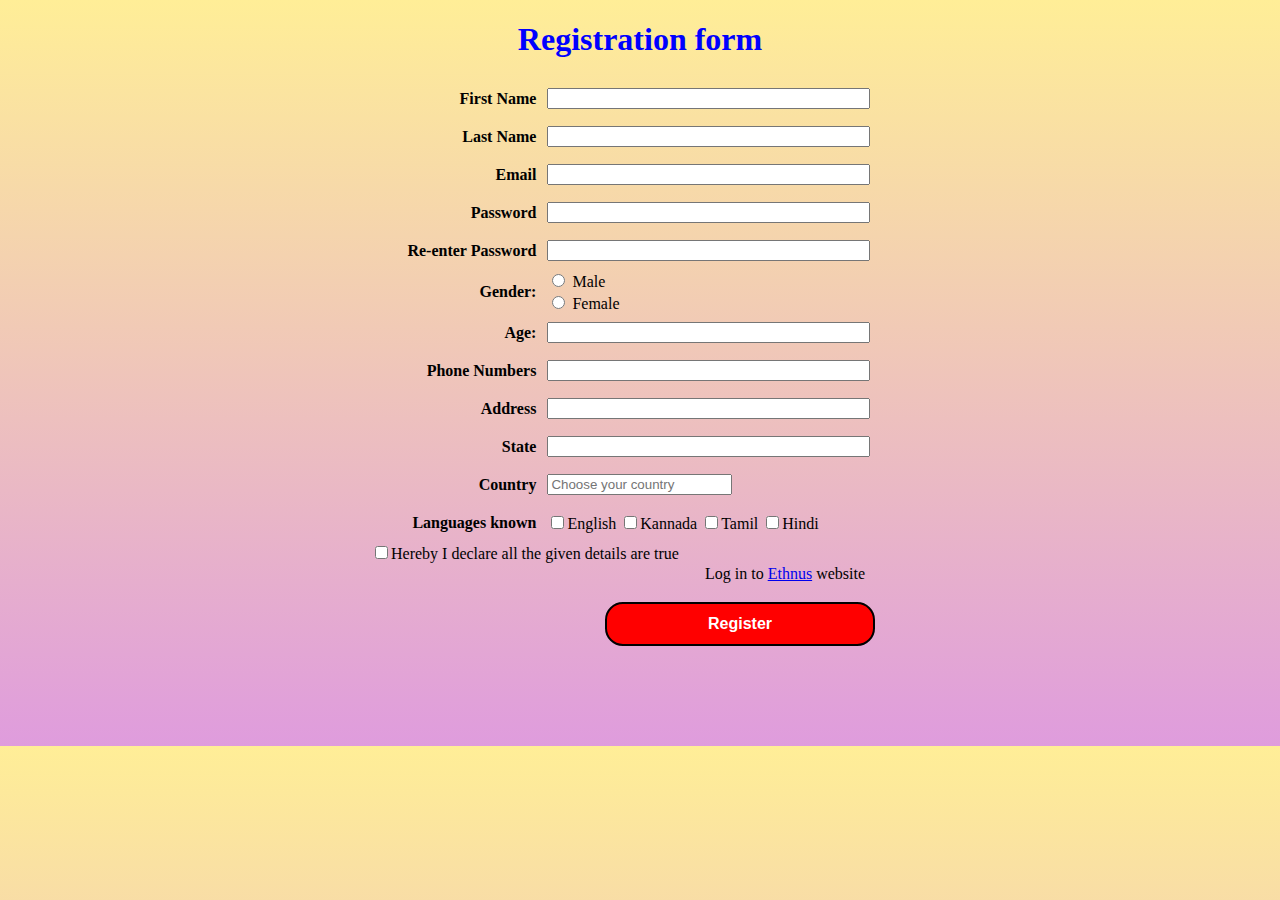
<file: task8js.html>
<!DOCTYPE html>
<html lang="en">
  <head>
    <meta charset="UTF-8" />
    <meta name="viewport" content="width=device-width, initial-scale=1.0" />
    <title>Task 8</title>
    <style>
     body{
        font-family:'Times New Roman', Times, serif;
        background: linear-gradient(to bottom, #ffee97, #df9cdd);
        margin: 100px;
        margin-top: 0px;
        padding: 0;
      }

    form,table{
        border:none;
    }
    th{
        text-align: right;
        padding: 10px;
    }
      input[type="text"]{
        width: 97.7%;
      }
      input[type="password"]
      {
        width: 97.7%;
      }
      input[type="email"]
      {
        width: 97.7%;
      }
      input[type="tel"]
      {
        width: 97.7%;
      }

      input[type="submit"]{
        width: 25%;
        padding: 11px;
        border:2px solid black;
        background-color: red;
        border-radius: 2ch;
        color: white;
        font-size: 16px;
        font-weight: bold;
        cursor: pointer;
        margin-left: 200px;
      }
    </style>
  </head>
  <body>
    <h1 style="color: blue; text-align: center;">Registration form</h1>
    <div style="padding-left: 25%;">
    <table  style="border-collapse: collapse; width: 500px;">
      <form>
        <tr>
          <th>
            <label for="firstname">First Name</label>
          </th>
          <td>
            <input type="text" id="firstname" style="width:97.7%;"/>
          </td>
        </tr>
        <tr>
          <th>
            <label for="lastname">Last Name</label>
          </th>
          <td>
            <input type="text" id="lastname" />
          </td>
        </tr>
        <tr>
          <th>
            <label for="email">Email</label>
          </th>
          <td>
            <input type="email" id="email" />
          </td>
        </tr>
        <tr>
          <th>
            <label for="password">Password</label>
          </th>
          <td>
            <input type="password" id="password" />
          </td>
        </tr>
        <tr>
          <th>
            <label for="cpassword">Re-enter Password</label>
          </th>
          <td>
            <input type="password" id="cpassword" />
          </td>
        </tr>
        <tr>
          <th rowspan="2">Gender:</th>
          <td>
            <input type="radio" id="male" name="gender" />
            <label for="male">Male</label>
          </td>
        </tr>
        <tr>
          <td>
            <input type="radio" id="female" name="gender" />
            <label for="female">Female</label>
          </td>
        </tr>
        <tr>
          <th>
            <label for="age">Age:</label>
          </th>
          <td>
            <input type="text" id="Age" />
          </td>
        </tr>
        <tr>
          <th>
            <label for="pno">Phone Numbers</label>
          </th>
          <td>
            <input type="tel" id="pno" />
          </td>
        </tr>
        <tr>
          <th ><label for="address">Address</label></th>
          <td rowspan="4"><input type="text" required/></td>
        </tr>
        <tr></tr>
        <tr></tr>
        <tr></tr>
        <tr></tr>
        <tr><th><label for="state">State</label></th>
            <td><input type="text" id="state" required></td></tr>
        <tr><th>Country</th>
            <td><input list="countries" name="browser" placeholder="Choose your country"  required>
                <datalist id="countries">
                  <option value="India">
                  <option value="Sri Lanka">
                  <option value="Vietnam">
                  <option value="Bangladesh">
                </datalist>
            </td>
        </tr>
        <tr>
          <th><label for="languages">Languages known</label></th>
          <td><input type="checkbox" id="English" value="English">English
            <input type="checkbox" id="Kannada" value="Kannada">Kannada
            <input type="checkbox" id="Tamil" value="Tamil">Tamil
            <input type="checkbox" id="Hindi" value="Hindi">Hindi
          </td>
        </tr>
        <tr><td colspan="2"><input type="checkbox" id="true" value="True">Hereby I declare all the given details are true</td></tr>
        <tr><td style="padding-left:67% ;" colspan="2">Log in to <a href="https://ethnus.com/about/">Ethnus</a> website</td></tr>
      </form>
    </table>
</div>
    <br>
    <div style="text-align: center;">
    <input type="submit" value="Register">
    </div>
    <script>
        function validateForm() {
          return true;
        }
      </script>
  </body>
</html>
</file>
<file: task2bscss.css>
.nav-link{
    color: white;
    float: left;
}
.nav-link:hover{
    color:rgb(255, 196, 0)
}
.subtext{
    font-size: smaller;
}

.btn{
    color: white;
    float: left;
}

.firstcontainer{
    padding: 100%;
}
</file>
<file: task3bscss.css>
.link-item{
float:left;
}

.nav-link{
    color: rgb(56, 56, 56);
}
</file>
<file: task4bscss.css>
.links{
    border-top: 1px solid rgb(182, 182, 182);
    text-decoration: none;
}
.links a{
    text-decoration: none;
    
}
.card{
    margin:30px;
    height: 80vh;
}
.card-group{
    padding:100px;
}
.card-title{
    text-align: center;
    color: rgb(54, 45, 39);
}
</file>
<file: task5bscss.css>
form{
    padding:100px;
    background-color: rgb(212, 212, 212);
}
</file>
<file: task6bscss.css>
form{
    padding:200px;
    background-color: rgb(212, 212, 212);
}
</file>
